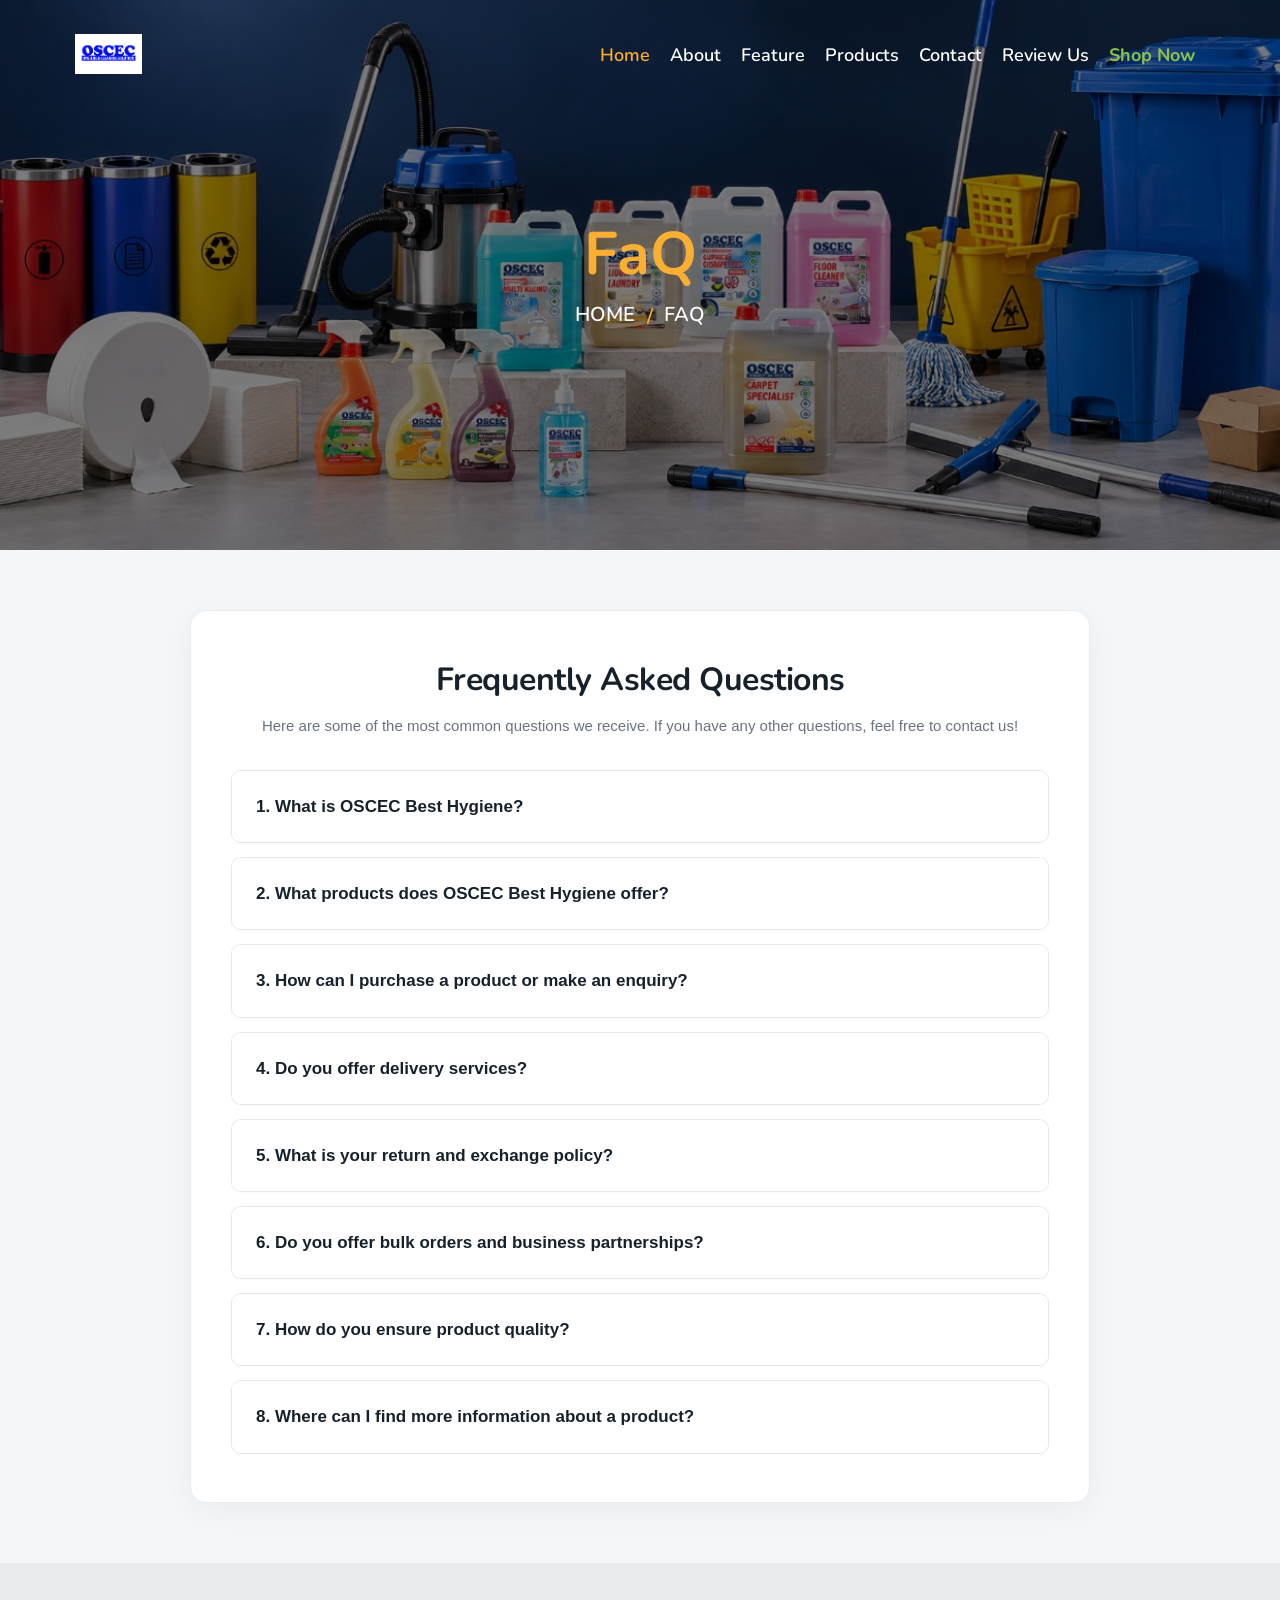
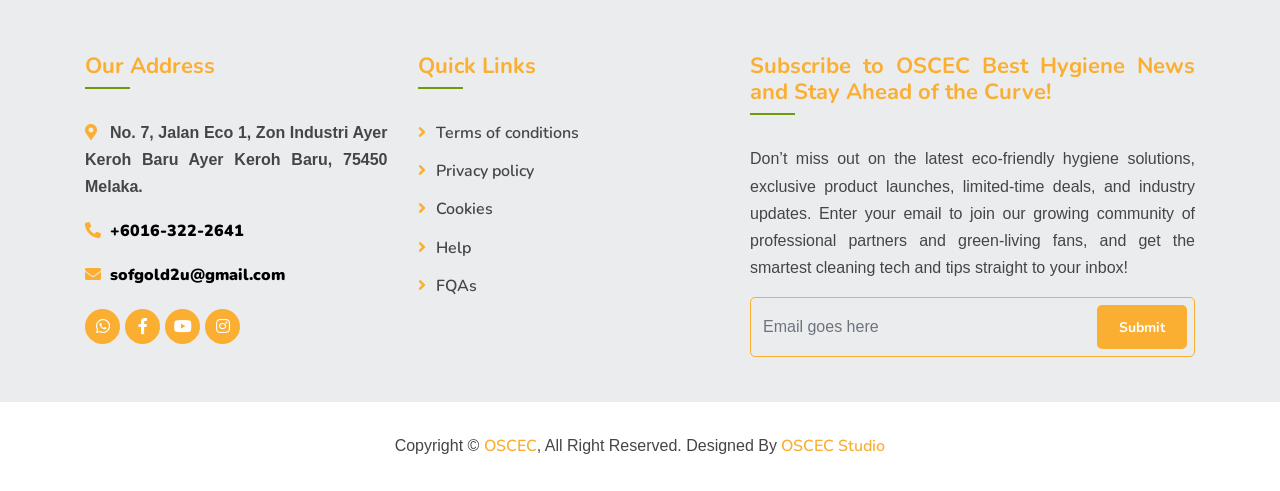
<file: faq.html>
<!DOCTYPE html>
<html lang="en">
    <head>
        <meta charset="utf-8">
        <title>OSCEC Official Website</title>
        <meta content="width=device-width, initial-scale=1.0" name="viewport">
        <meta content="Free Website Template" name="keywords">
        <meta content="Free Website Template" name="description">

        <!-- Favicon -->
        <link href="img/favicon.ico" rel="icon">

        <!-- Google Font -->
        <link href="https://fonts.googleapis.com/css?family=Open+Sans:300,400|Nunito:600,700" rel="stylesheet"> 
        
        <!-- CSS Libraries -->
        <link href="https://stackpath.bootstrapcdn.com/bootstrap/4.4.1/css/bootstrap.min.css" rel="stylesheet">
        <link href="https://cdnjs.cloudflare.com/ajax/libs/font-awesome/5.10.0/css/all.min.css" rel="stylesheet">
        <link href="lib/animate/animate.min.css" rel="stylesheet">
        <link href="lib/owlcarousel/assets/owl.carousel.min.css" rel="stylesheet">
        <link href="lib/flaticon/font/flaticon.css" rel="stylesheet">
        <link href="lib/tempusdominus/css/tempusdominus-bootstrap-4.min.css" rel="stylesheet" />

        <!-- Template Stylesheet -->
        <link href="css/style.css" rel="stylesheet">
	</head>

<body>

<!-- Nav Bar Start -->
        <div class="navbar navbar-expand-lg bg-light navbar-light">
            <div class="container-fluid">
			<img src="img/oscec logo.png" alt="OSCEC" style="max-height: 40px;" />
                <a href="index.html" class="navbar-brand">&nbsp;&nbsp;<span></span></a>
                <button type="button" class="navbar-toggler" data-toggle="collapse" data-target="#navbarCollapse">
                    <span class="navbar-toggler-icon"></span>
                </button>

            <div class="collapse navbar-collapse justify-content-between" id="navbarCollapse">
                <div class="navbar-nav ml-auto">
                    <a href="index.html" class="nav-item nav-link active">Home</a>
                    <a href="about.html" class="nav-item nav-link">About</a>
                    <a href="feature.html" class="nav-item nav-link">Feature</a>
					<a href="product.html" class="nav-item nav-link">Products</a>
                    <a href="#contact" class="nav-item nav-link">Contact</a>
					<a href="https://g.page/r/CQsWRHD2MSo5EBM/review" class="nav-item nav-link">Review Us</a>
					<a href="product.html" class="nav-item nav-link" style="color: #8BC34A; font-weight: bold; transition: color 0.3s;" onmouseover="this.style.color='#FFB834'" onmouseout="this.style.color='#8BC34A'">Shop Now</a>
                </div>
            </div>
          </div>
        </div>
<!-- Nav Bar End -->

<!-- Page Header Start -->
<div class="page-header mb-0">
    <div class="container">
        <div class="row">
            <div class="col-12">
                <h2>FaQ</h2>
            </div>
            <div class="col-12">
                <a href="index.html">Home</a>
                <a href="#">FAQ</a>
            </div>
        </div>
    </div>
</div>
<!-- Page Header End -->

<!-- FAQ Section Start -->
<div class="faq-section">
    <div class="faq-header">
        <h2>Frequently Asked Questions</h2>
        <p>Here are some of the most common questions we receive. If you have any other questions, feel free to contact us!</p>
    </div>


<!-- FAQ Items with Toggle Buttons -->
<div class="faq-content">
    <div class="faq-question" data-toggle="collapse" data-target="#faq1">1. What is OSCEC Best Hygiene?</div>
    <div id="faq1" class="collapse faq-answer">
        OSCEC Best Hygiene is a company dedicated to providing quality hygiene products to meet the needs of our customers. We strive to deliver reliable products and build lasting relationships with our customers and business partners.

        The name OSCEC represents our core values and the principles that guide our commitment to quality, service, and customer satisfaction. Each letter reflects an important part of our brand philosophy:
		<br>
        O – [Your answer]
        S – [Your answer]
        C – [Your answer]
        E – [Your answer]
        C – [Your answer]
    </div>
</div>

<div class="faq-content">
    <div class="faq-question" data-toggle="collapse" data-target="#faq2">2. What products does OSCEC Best Hygiene offer?</div>
    <div id="faq2" class="collapse faq-answer">
        OSCEC Best Hygiene offers a range of hygiene-related products designed to meet different customer needs. You can browse our website to explore our available products and learn more about their features and specifications.
    </div>
</div>

<div class="faq-content">
    <div class="faq-question" data-toggle="collapse" data-target="#faq3">3. How can I purchase a product or make an enquiry?</div>
    <div id="faq3" class="collapse faq-answer">
        You can browse our website and click "View Product" to be directed to the corresponding product listing on Lazada, where you can complete your purchase.

        If you have any questions about a product, require a quotation, or have specific purchasing requirements, you can submit an enquiry through the enquiry form available on the relevant product page. Our team will review your enquiry and assist you accordingly.
    </div>
</div>

<div class="faq-content">
    <div class="faq-question" data-toggle="collapse" data-target="#faq4">4. Do you offer delivery services?</div>
    <div id="faq4" class="collapse faq-answer">
        We currently serve customers within Malaysia. Delivery arrangements and availability may vary depending on your location. Please refer to the relevant product listing and delivery information when placing your order.
    </div>
</div>

<div class="faq-content">
    <div class="faq-question" data-toggle="collapse" data-target="#faq5">5. What is your return and exchange policy?</div>
    <div id="faq5" class="collapse faq-answer">
        Return and exchange requests are subject to review and the applicable terms and conditions. Products reported as damaged within seven days of receipt, including damage identified upon delivery, may be eligible for assessment.

        Damage caused by improper use, mishandling, or other circumstances determined to be outside OSCEC Best Hygiene's responsibility will not be eligible for return or exchange. Please contact us with your order details and supporting information so that we can review your case and advise you on the next steps.
    </div>
</div>

<div class="faq-content">
    <div class="faq-question" data-toggle="collapse" data-target="#faq6">6. Do you offer bulk orders and business partnerships?</div>
    <div id="faq6" class="collapse faq-answer">
        Yes! OSCEC Best Hygiene welcomes enquiries from business customers, wholesalers, and organisations with regular purchasing requirements. Whether you are looking for bulk orders, long-term supply arrangements, or potential business partnerships, we are happy to discuss your needs and explore suitable solutions.
    </div>
</div>

<div class="faq-content">
    <div class="faq-question" data-toggle="collapse" data-target="#faq7">7. How do you ensure product quality?</div>
    <div id="faq7" class="collapse faq-answer">
        At OSCEC Best Hygiene, we place a strong emphasis on product quality and customer satisfaction. We are committed to providing high-quality products that meet our quality expectations and customer requirements. For product-specific information, please refer to the relevant product page or submit an enquiry to our team.
    </div>
</div>

<div class="faq-content">
    <div class="faq-question" data-toggle="collapse" data-target="#faq8">8. Where can I find more information about a product?</div>
    <div id="faq8" class="collapse faq-answer">
        You can visit the relevant product page on our website to learn more about its features and specifications. If you need further information or have specific requirements, simply complete the enquiry form on the product page, and our team will assist you.
    </div>
</div>
</div>
<!-- FAQ Section End -->


        <!-- Footer Start -->
        <div class="footer" id="contact" style="scroll-margin-top: 100px;">
            <div class="container">
                <div class="row">
                    <div class="col-lg-7">
                        <div class="row">
                            <div class="col-md-6">
                                <div class="footer-contact">
                                    <h2>Our Address</h2>
                                    <p class="gold-hover-address" onclick="document.getElementById('map').scrollIntoView({ behavior: 'smooth', block: 'center' });" style="cursor: pointer;">
									<i class="fa fa-map-marker-alt"></i><b>No. 7, Jalan Eco 1, Zon Industri Ayer Keroh Baru Ayer Keroh Baru, 75450 Melaka.</b></p>
                                    <p><i class="fa fa-phone-alt"></i><a href="tel:+6016-322-2641" class="gold-hover-link"><b>+6016-322-2641</b></a></p>
                                    <p><i class="fa fa-envelope"></i><a href="mailto:sofgold2u@gmail.com" class="gold-hover-link"><span><b>sofgold2u@gmail.com</b></span></a></p>
                                    <div class="footer-social">
                                        <a href="https://wa.me/+601131831680"><i class="fab fa-whatsapp"></i></a>
                                        <a href="https://web.facebook.com/sofgold2u/?_rdc=1&_rdr#"><i class="fab fa-facebook-f"></i></a>
                                        <a href="https://youtube.com/@oscecglobal?si=vRiBOhf8gI4indQk"><i class="fab fa-youtube"></i></a>
                                        <a href="https://www.instagram.com/oscec_malaysia?igsh=MXIwMzczZWVxbTdyaA=="><i class="fab fa-instagram"></i></a>
                                    </div>
                                </div>
                            </div>
                            <div class="col-md-6">
                                <div class="footer-link">
                                    <h2>Quick Links</h2>
                                    <a href="terms.html">Terms of conditions</a>
                                    <a href="Policy.html">Privacy policy</a>
                                    <a href="">Cookies</a>
                                    <a href="enquiry.html">Help</a>
                                    <a href="faq.html">FQAs</a>
                                </div>
                            </div>
                        </div>
                    </div>
                    <div class="col-lg-5">
                        <div class="footer-newsletter">
                            <h2>Subscribe to OSCEC Best Hygiene News and Stay Ahead of the Curve!</h2>
                            <p>
                                Don’t miss out on the latest eco-friendly hygiene solutions, exclusive product launches, limited-time deals, and industry updates. Enter your email to join our growing community of professional partners and green-living fans, and get the smartest cleaning tech and tips straight to your inbox!
                            </p>
                            <div class="form">
                                <input class="form-control" placeholder="Email goes here">
                                <button class="btn custom-btn">Submit</button>
                            </div>
                        </div>
                    </div>
                </div>
            </div>
            <div class="copyright">
                <div class="container">
                    <p>Copyright &copy; <a href="#">OSCEC</a>, All Right Reserved.</p>
                    <p>Designed By <a href="">OSCEC Studio</a></p>
                </div>
            </div>
        </div>
        <!-- Footer End -->

<!-- JS Scripts -->
<script src="https://code.jquery.com/jquery-3.4.1.min.js"></script>
<script src="https://stackpath.bootstrapcdn.com/bootstrap/4.4.1/js/bootstrap.min.js"></script>

</body>
</html>
</file>
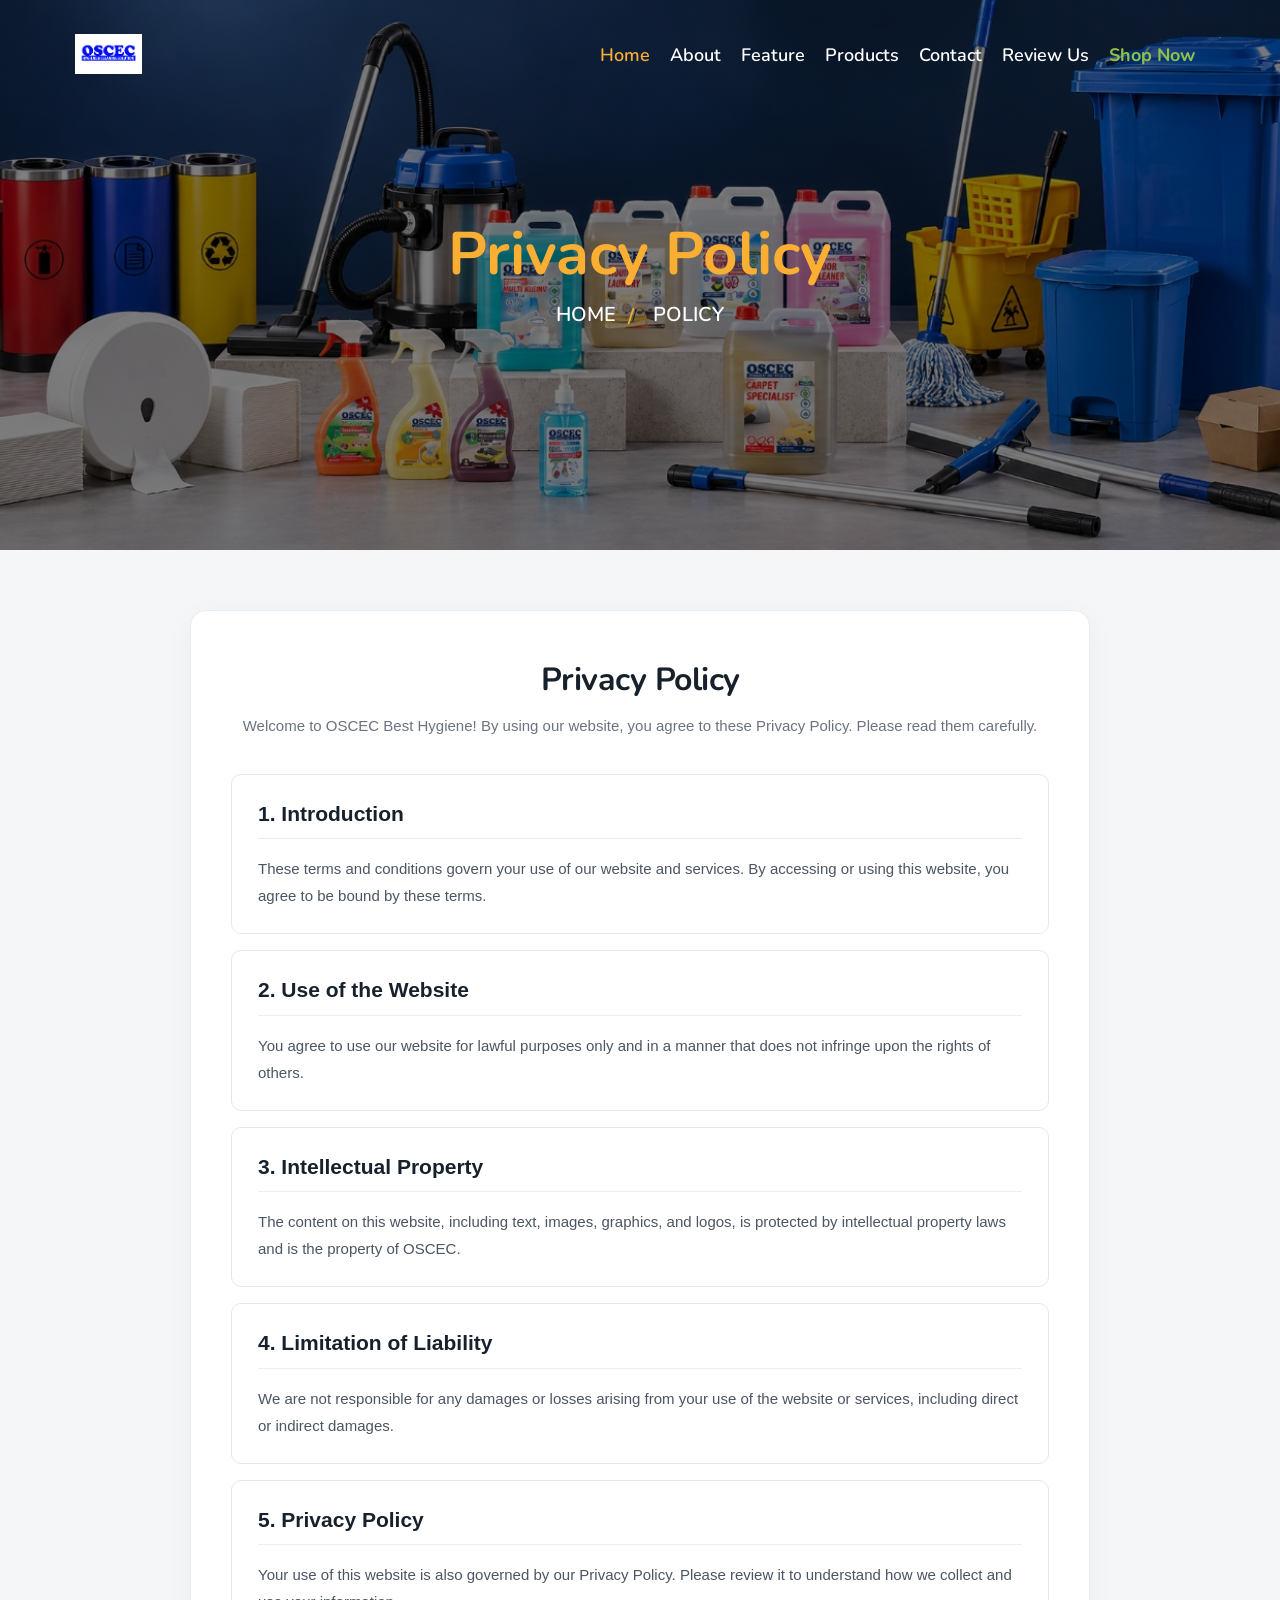
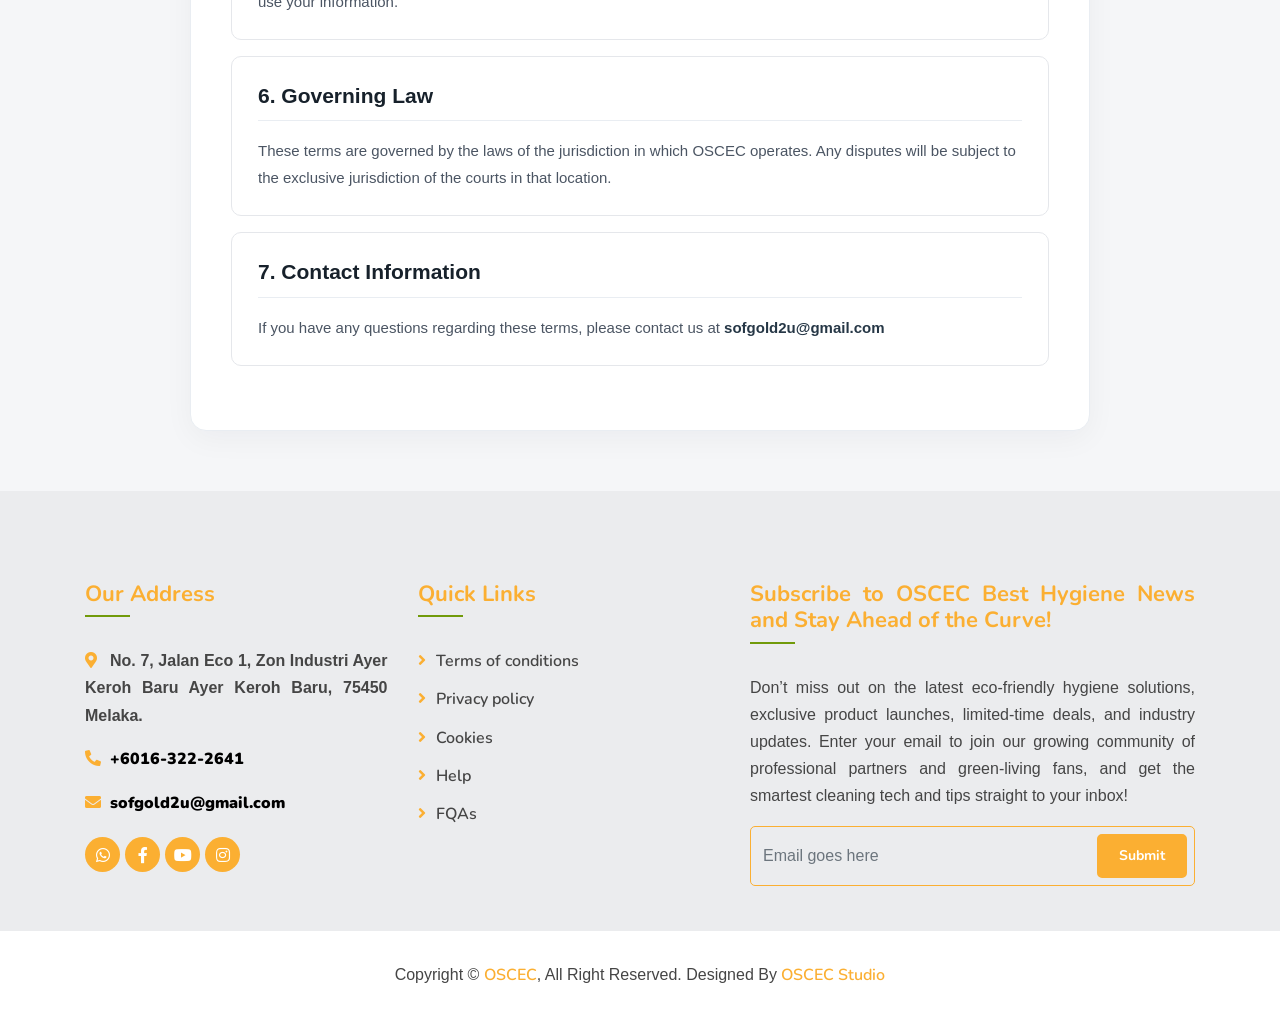
<file: Policy.html>
<!DOCTYPE html>
<html lang="en">
    <head>
        <meta charset="utf-8">
        <title>OSCEC Official Website</title>
        <meta content="width=device-width, initial-scale=1.0" name="viewport">
        <meta content="Free Website Template" name="keywords">
        <meta content="Free Website Template" name="description">

        <!-- Favicon -->
        <link href="img/favicon.ico" rel="icon">

        <!-- Google Font -->
        <link href="https://fonts.googleapis.com/css?family=Open+Sans:300,400|Nunito:600,700" rel="stylesheet"> 
        
        <!-- CSS Libraries -->
        <link href="https://stackpath.bootstrapcdn.com/bootstrap/4.4.1/css/bootstrap.min.css" rel="stylesheet">
        <link href="https://cdnjs.cloudflare.com/ajax/libs/font-awesome/5.10.0/css/all.min.css" rel="stylesheet">
        <link href="lib/animate/animate.min.css" rel="stylesheet">
        <link href="lib/owlcarousel/assets/owl.carousel.min.css" rel="stylesheet">
        <link href="lib/flaticon/font/flaticon.css" rel="stylesheet">
        <link href="lib/tempusdominus/css/tempusdominus-bootstrap-4.min.css" rel="stylesheet" />

        <!-- Template Stylesheet -->
        <link href="css/style.css" rel="stylesheet">
		
	</head>

<body>
<!-- Nav Bar Start -->
        <div class="navbar navbar-expand-lg bg-light navbar-light">
            <div class="container-fluid">
			<img src="img/oscec logo.png" alt="OSCEC" style="max-height: 40px;" />
                <a href="index.html" class="navbar-brand">&nbsp;&nbsp;<span></span></a>
                <button type="button" class="navbar-toggler" data-toggle="collapse" data-target="#navbarCollapse">
                    <span class="navbar-toggler-icon"></span>
                </button>

            <div class="collapse navbar-collapse justify-content-between" id="navbarCollapse">
                <div class="navbar-nav ml-auto">
                    <a href="index.html" class="nav-item nav-link active">Home</a>
                    <a href="about.html" class="nav-item nav-link">About</a>
                    <a href="feature.html" class="nav-item nav-link">Feature</a>
					<a href="product.html" class="nav-item nav-link">Products</a>
                    <a href="#contact" class="nav-item nav-link">Contact</a>
					<a href="https://g.page/r/CQsWRHD2MSo5EBM/review" class="nav-item nav-link">Review Us</a>
					<a href="product.html" class="nav-item nav-link" style="color: #8BC34A; font-weight: bold; transition: color 0.3s;" onmouseover="this.style.color='#FFB834'" onmouseout="this.style.color='#8BC34A'">Shop Now</a>
                </div>
            </div>
          </div>
        </div>
<!-- Nav Bar End -->

<!-- Page Header Start -->
<div class="page-header mb-0">
    <div class="container">
        <div class="row">
            <div class="col-12">
                <h2>Privacy Policy</h2>
            </div>
            <div class="col-12">
                <a href="index.html">Home</a> <span>/</span> <a href="#">Policy</a>
            </div>
        </div>
    </div>
</div>
<!-- Page Header End -->

<!-- Terms Section -->
<div class="terms-section">
    <div class="terms-header">
        <h2>Privacy Policy</h2>
        <p>Welcome to OSCEC Best Hygiene! By using our website, you agree to these Privacy Policy. Please read them carefully.</p>
    </div>

    <div class="content">
        <div class="section-title">1. Introduction</div>
        <p>These terms and conditions govern your use of our website and services. By accessing or using this website, you agree to be bound by these terms.</p>
    </div>

    <div class="content">
        <div class="section-title">2. Use of the Website</div>
        <p>You agree to use our website for lawful purposes only and in a manner that does not infringe upon the rights of others.</p>
    </div>

    <div class="content">
        <div class="section-title">3. Intellectual Property</div>
        <p>The content on this website, including text, images, graphics, and logos, is protected by intellectual property laws and is the property of OSCEC.</p>
    </div>

    <div class="content">
        <div class="section-title">4. Limitation of Liability</div>
        <p>We are not responsible for any damages or losses arising from your use of the website or services, including direct or indirect damages.</p>
    </div>

    <div class="content">
        <div class="section-title">5. Privacy Policy</div>
        <p>Your use of this website is also governed by our Privacy Policy. Please review it to understand how we collect and use your information.</p>
    </div>

    <div class="content">
        <div class="section-title">6. Governing Law</div>
        <p>These terms are governed by the laws of the jurisdiction in which OSCEC operates. Any disputes will be subject to the exclusive jurisdiction of the courts in that location.</p>
    </div>

    <div class="content">
        <div class="section-title">7. Contact Information</div>
        <p>If you have any questions regarding these terms, please contact us at <strong>sofgold2u@gmail.com</strong></p>
    </div>
</div>

        <!-- Footer Start -->
        <div class="footer" id="contact" style="scroll-margin-top: 100px;">
            <div class="container">
                <div class="row">
                    <div class="col-lg-7">
                        <div class="row">
                            <div class="col-md-6">
                                <div class="footer-contact">
                                    <h2>Our Address</h2>
                                    <p class="gold-hover-address" onclick="document.getElementById('map').scrollIntoView({ behavior: 'smooth', block: 'center' });" style="cursor: pointer;">
									<i class="fa fa-map-marker-alt"></i><b>No. 7, Jalan Eco 1, Zon Industri Ayer Keroh Baru Ayer Keroh Baru, 75450 Melaka.</b></p>
                                    <p><i class="fa fa-phone-alt"></i><a href="tel:+6016-322-2641" class="gold-hover-link"><b>+6016-322-2641</b></a></p>
                                    <p><i class="fa fa-envelope"></i><a href="mailto:sofgold2u@gmail.com" class="gold-hover-link"><span><b>sofgold2u@gmail.com</b></span></a></p>
                                    <div class="footer-social">
                                        <a href="https://wa.me/+601131831680"><i class="fab fa-whatsapp"></i></a>
                                        <a href="https://web.facebook.com/sofgold2u/?_rdc=1&_rdr#"><i class="fab fa-facebook-f"></i></a>
                                        <a href="https://youtube.com/@oscecglobal?si=vRiBOhf8gI4indQk"><i class="fab fa-youtube"></i></a>
                                        <a href="https://www.instagram.com/oscec_malaysia?igsh=MXIwMzczZWVxbTdyaA=="><i class="fab fa-instagram"></i></a>
                                    </div>
                                </div>
                            </div>
                            <div class="col-md-6">
                                <div class="footer-link">
                                    <h2>Quick Links</h2>
                                    <a href="terms.html">Terms of conditions</a>
                                    <a href="Policy.html">Privacy policy</a>
                                    <a href="">Cookies</a>
                                    <a href="enquiry.html">Help</a>
                                    <a href="faq.html">FQAs</a>
                                </div>
                            </div>
                        </div>
                    </div>
                    <div class="col-lg-5">
                        <div class="footer-newsletter">
                            <h2>Subscribe to OSCEC Best Hygiene News and Stay Ahead of the Curve!</h2>
                            <p>
                                Don’t miss out on the latest eco-friendly hygiene solutions, exclusive product launches, limited-time deals, and industry updates. Enter your email to join our growing community of professional partners and green-living fans, and get the smartest cleaning tech and tips straight to your inbox!
                            </p>
                            <div class="form">
                                <input class="form-control" placeholder="Email goes here">
                                <button class="btn custom-btn">Submit</button>
                            </div>
                        </div>
                    </div>
                </div>
            </div>
            <div class="copyright">
                <div class="container">
                    <p>Copyright &copy; <a href="#">OSCEC</a>, All Right Reserved.</p>
                    <p>Designed By <a href="">OSCEC Studio</a></p>
                </div>
            </div>
        </div>
        <!-- Footer End -->

<!-- JS Scripts -->
<script src="https://code.jquery.com/jquery-3.4.1.min.js"></script>
<script src="https://stackpath.bootstrapcdn.com/bootstrap/4.4.1/js/bootstrap.min.js"></script>

</body>
</html>
</file>
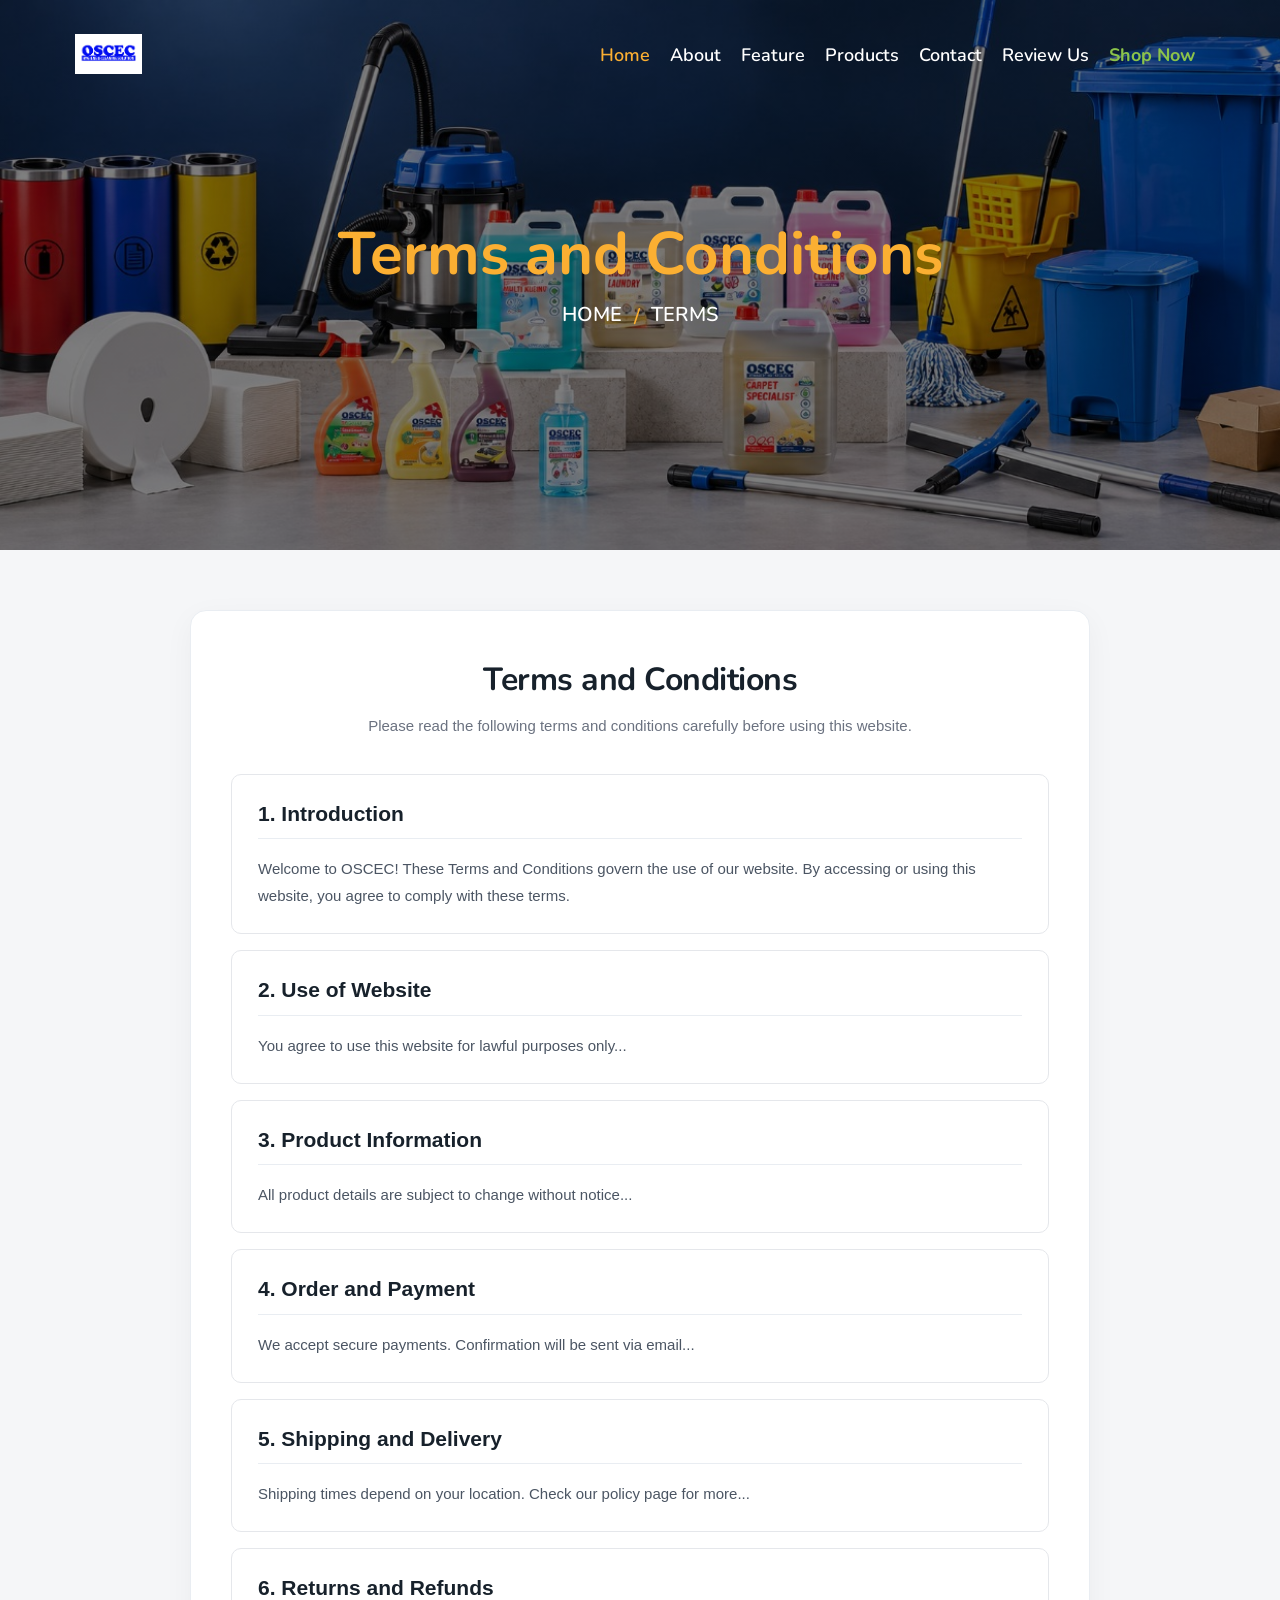
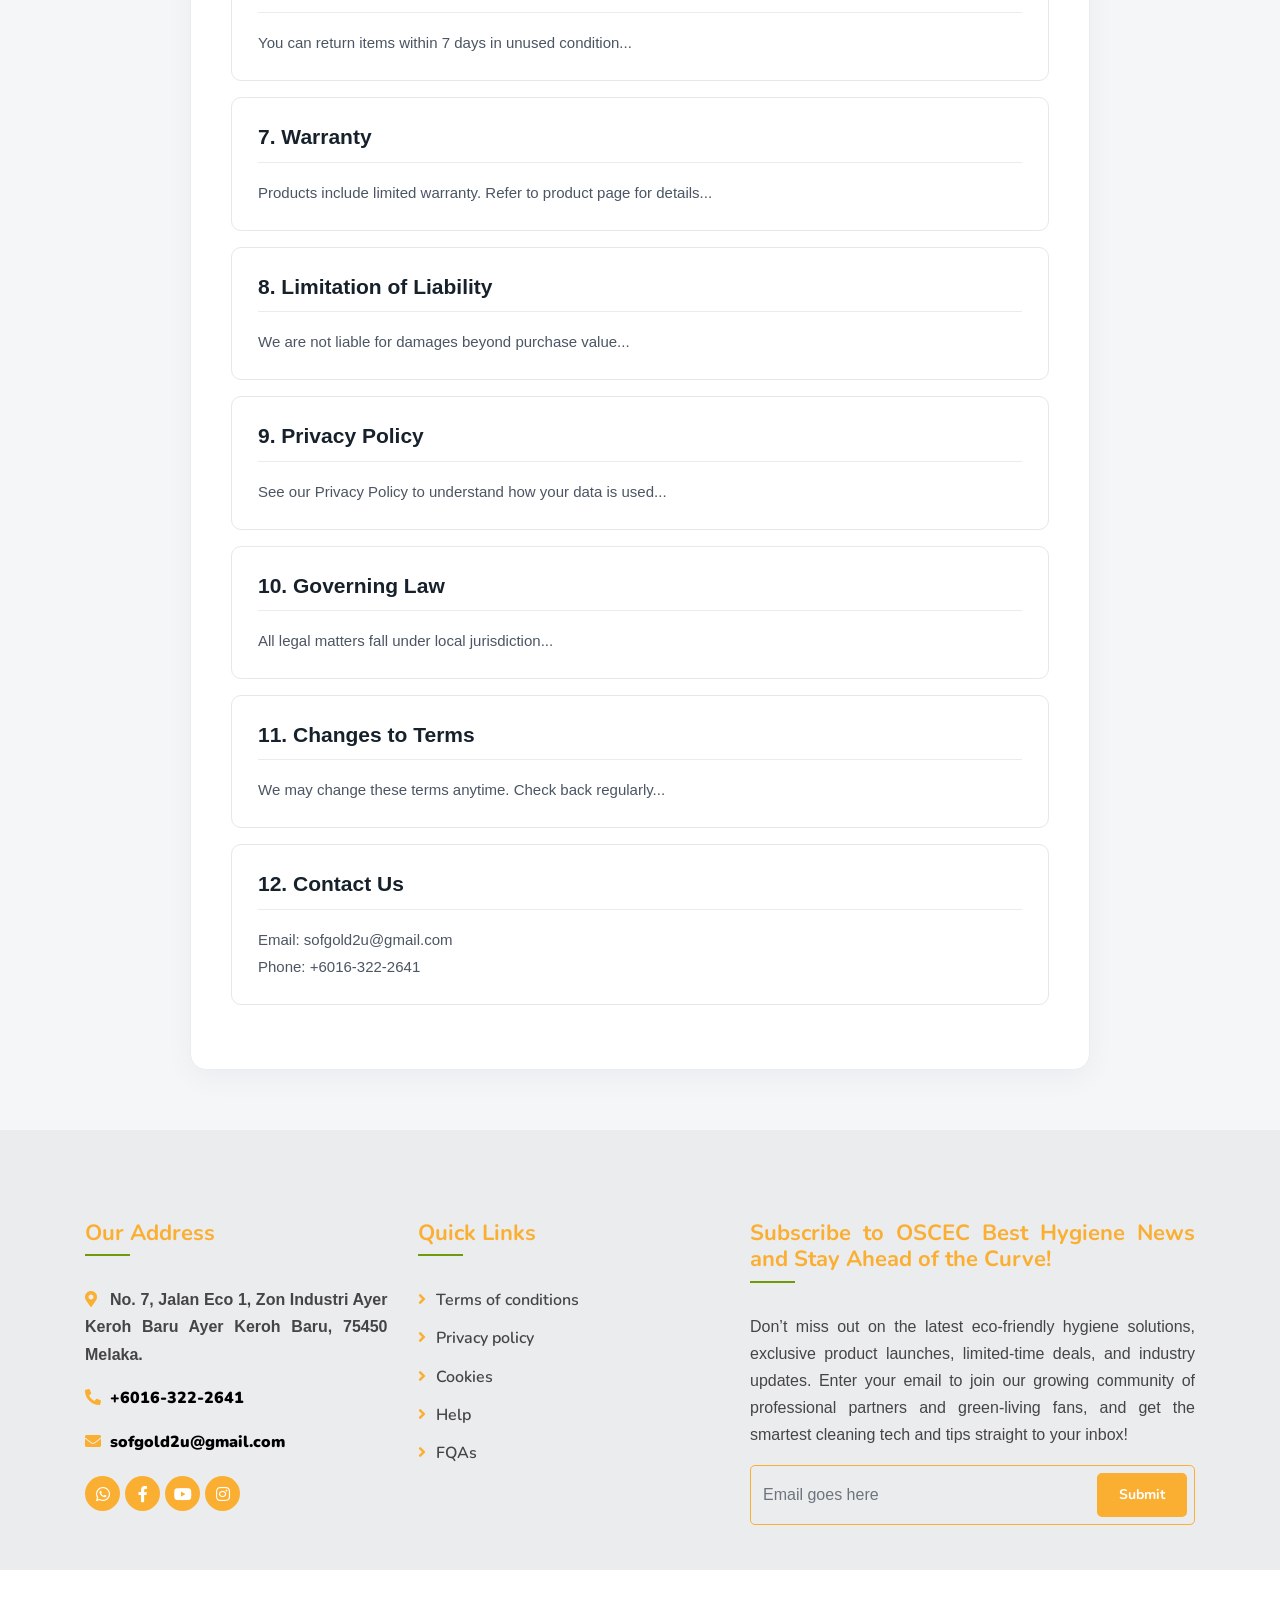
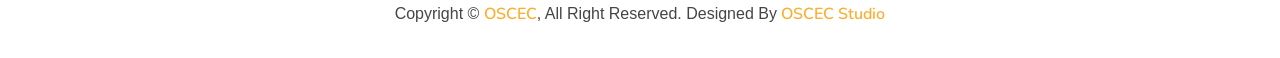
<file: Terms.html>
<!DOCTYPE html>
<html lang="en">
    <head>
        <meta charset="utf-8">
        <title>OSCEC Official Website</title>
        <meta content="width=device-width, initial-scale=1.0" name="viewport">
        <meta content="Free Website Template" name="keywords">
        <meta content="Free Website Template" name="description">

        <!-- Favicon -->
        <link href="img/favicon.ico" rel="icon">

        <!-- Google Font -->
        <link href="https://fonts.googleapis.com/css?family=Open+Sans:300,400|Nunito:600,700" rel="stylesheet"> 
        
        <!-- CSS Libraries -->
        <link href="https://stackpath.bootstrapcdn.com/bootstrap/4.4.1/css/bootstrap.min.css" rel="stylesheet">
        <link href="https://cdnjs.cloudflare.com/ajax/libs/font-awesome/5.10.0/css/all.min.css" rel="stylesheet">
        <link href="lib/animate/animate.min.css" rel="stylesheet">
        <link href="lib/owlcarousel/assets/owl.carousel.min.css" rel="stylesheet">
        <link href="lib/flaticon/font/flaticon.css" rel="stylesheet">
        <link href="lib/tempusdominus/css/tempusdominus-bootstrap-4.min.css" rel="stylesheet" />

        <!-- Template Stylesheet -->
        <link href="css/style.css" rel="stylesheet">
	</head>

<body>
<!-- Nav Bar Start -->
        <div class="navbar navbar-expand-lg bg-light navbar-light">
            <div class="container-fluid">
			<img src="img/oscec logo.png" alt="OSCEC" style="max-height: 40px;" />
                <a href="index.html" class="navbar-brand">&nbsp;&nbsp;<span></span></a>
                <button type="button" class="navbar-toggler" data-toggle="collapse" data-target="#navbarCollapse">
                    <span class="navbar-toggler-icon"></span>
                </button>

            <div class="collapse navbar-collapse justify-content-between" id="navbarCollapse">
                <div class="navbar-nav ml-auto">
                    <a href="index.html" class="nav-item nav-link active">Home</a>
                    <a href="about.html" class="nav-item nav-link">About</a>
                    <a href="feature.html" class="nav-item nav-link">Feature</a>
					<a href="product.html" class="nav-item nav-link">Products</a>
                    <a href="#contact" class="nav-item nav-link">Contact</a>
					<a href="https://g.page/r/CQsWRHD2MSo5EBM/review" class="nav-item nav-link">Review Us</a>
					<a href="product.html" class="nav-item nav-link" style="color: #8BC34A; font-weight: bold; transition: color 0.3s;" onmouseover="this.style.color='#FFB834'" onmouseout="this.style.color='#8BC34A'">Shop Now</a>
                </div>
            </div>
          </div>
        </div>
<!-- Nav Bar End -->

<!-- Page Header Start -->
<div class="page-header mb-0">
    <div class="container">
        <div class="row">
            <div class="col-12">
                <h2>Terms and Conditions</h2>
            </div>
            <div class="col-12">
                <a href="index.html">Home</a>
                <a href="#">Terms</a>
            </div>
        </div>
    </div>
</div>
<!-- Page Header End -->

<!-- Terms Section Start -->
<div class="terms-section">
    <div class="terms-header">
        <h2>Terms and Conditions</h2>
        <p>Please read the following terms and conditions carefully before using this website.</p>
    </div>

    <div class="content"><div class="section-title">1. Introduction</div><p>Welcome to OSCEC! These Terms and Conditions govern the use of our website. By accessing or using this website, you agree to comply with these terms.</p></div>
    <div class="content"><div class="section-title">2. Use of Website</div><p>You agree to use this website for lawful purposes only...</p></div>
    <div class="content"><div class="section-title">3. Product Information</div><p>All product details are subject to change without notice...</p></div>
    <div class="content"><div class="section-title">4. Order and Payment</div><p>We accept secure payments. Confirmation will be sent via email...</p></div>
    <div class="content"><div class="section-title">5. Shipping and Delivery</div><p>Shipping times depend on your location. Check our policy page for more...</p></div>
    <div class="content"><div class="section-title">6. Returns and Refunds</div><p>You can return items within 7 days in unused condition...</p></div>
    <div class="content"><div class="section-title">7. Warranty</div><p>Products include limited warranty. Refer to product page for details...</p></div>
    <div class="content"><div class="section-title">8. Limitation of Liability</div><p>We are not liable for damages beyond purchase value...</p></div>
    <div class="content"><div class="section-title">9. Privacy Policy</div><p>See our Privacy Policy to understand how your data is used...</p></div>
    <div class="content"><div class="section-title">10. Governing Law</div><p>All legal matters fall under local jurisdiction...</p></div>
    <div class="content"><div class="section-title">11. Changes to Terms</div><p>We may change these terms anytime. Check back regularly...</p></div>
    <div class="content"><div class="section-title">12. Contact Us</div><p>Email: sofgold2u@gmail.com<br>Phone: +6016-322-2641</p></div>
</div>
<!-- Terms Section End -->

        <!-- Footer Start -->
        <div class="footer" id="contact" style="scroll-margin-top: 100px;">
            <div class="container">
                <div class="row">
                    <div class="col-lg-7">
                        <div class="row">
                            <div class="col-md-6">
                                <div class="footer-contact">
                                    <h2>Our Address</h2>
                                    <p class="gold-hover-address" onclick="document.getElementById('map').scrollIntoView({ behavior: 'smooth', block: 'center' });" style="cursor: pointer;">
									<i class="fa fa-map-marker-alt"></i><b>No. 7, Jalan Eco 1, Zon Industri Ayer Keroh Baru Ayer Keroh Baru, 75450 Melaka.</b></p>
                                    <p><i class="fa fa-phone-alt"></i><a href="tel:+6016-322-2641" class="gold-hover-link"><b>+6016-322-2641</b></a></p>
                                    <p><i class="fa fa-envelope"></i><a href="mailto:sofgold2u@gmail.com" class="gold-hover-link"><span><b>sofgold2u@gmail.com</b></span></a></p>
                                    <div class="footer-social">
                                        <a href="https://wa.me/+601131831680"><i class="fab fa-whatsapp"></i></a>
                                        <a href="https://web.facebook.com/sofgold2u/?_rdc=1&_rdr#"><i class="fab fa-facebook-f"></i></a>
                                        <a href="https://youtube.com/@oscecglobal?si=vRiBOhf8gI4indQk"><i class="fab fa-youtube"></i></a>
                                        <a href="https://www.instagram.com/oscec_malaysia?igsh=MXIwMzczZWVxbTdyaA=="><i class="fab fa-instagram"></i></a>
                                    </div>
                                </div>
                            </div>
                            <div class="col-md-6">
                                <div class="footer-link">
                                    <h2>Quick Links</h2>
                                    <a href="terms.html">Terms of conditions</a>
                                    <a href="Policy.html">Privacy policy</a>
                                    <a href="">Cookies</a>
                                    <a href="enquiry.html">Help</a>
                                    <a href="faq.html">FQAs</a>
                                </div>
                            </div>
                        </div>
                    </div>
                    <div class="col-lg-5">
                        <div class="footer-newsletter">
                            <h2>Subscribe to OSCEC Best Hygiene News and Stay Ahead of the Curve!</h2>
                            <p>
                                Don’t miss out on the latest eco-friendly hygiene solutions, exclusive product launches, limited-time deals, and industry updates. Enter your email to join our growing community of professional partners and green-living fans, and get the smartest cleaning tech and tips straight to your inbox!
                            </p>
                            <div class="form">
                                <input class="form-control" placeholder="Email goes here">
                                <button class="btn custom-btn">Submit</button>
                            </div>
                        </div>
                    </div>
                </div>
            </div>
            <div class="copyright">
                <div class="container">
                    <p>Copyright &copy; <a href="#">OSCEC</a>, All Right Reserved.</p>
                    <p>Designed By <a href="">OSCEC Studio</a></p>
                </div>
            </div>
        </div>
        <!-- Footer End -->

<!-- JS Scripts -->
<script src="https://code.jquery.com/jquery-3.4.1.min.js"></script>
<script src="https://stackpath.bootstrapcdn.com/bootstrap/4.4.1/js/bootstrap.min.js"></script>

</body>
</html>
</file>
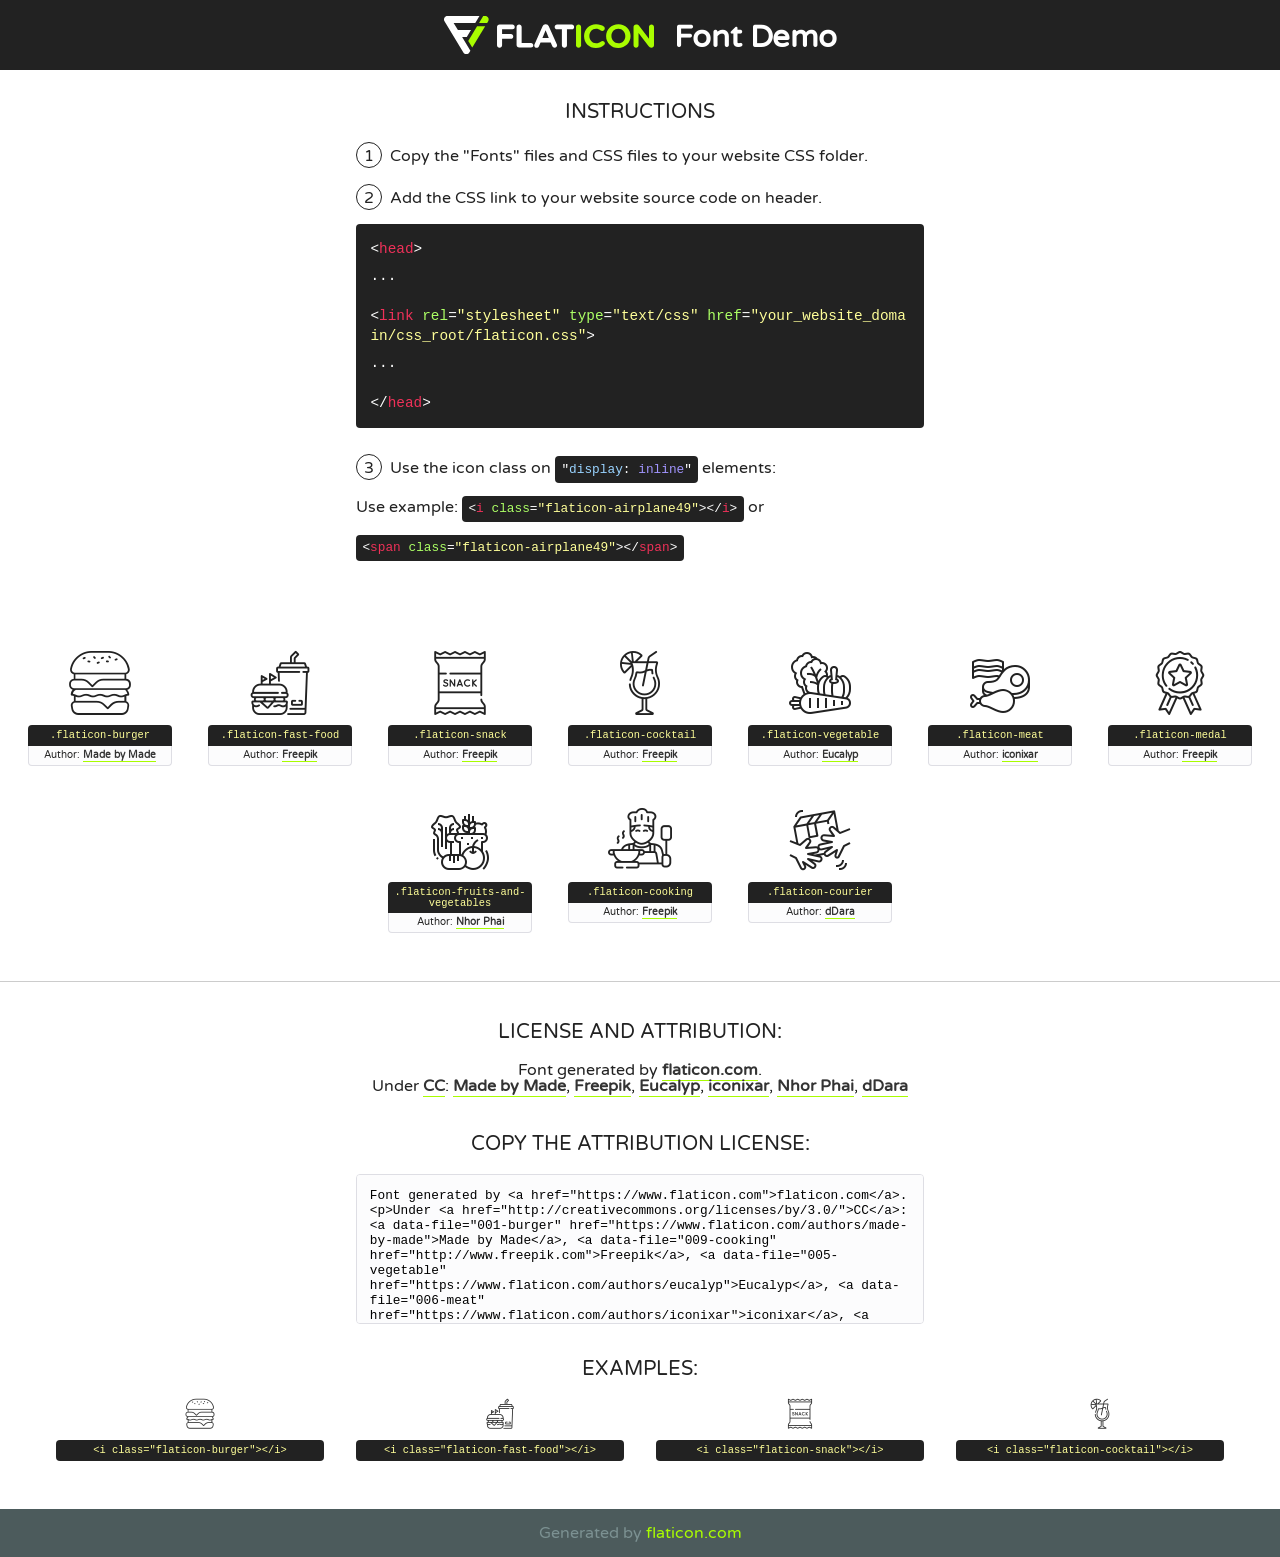
<file: lib/flaticon/font/flaticon.html>
<!DOCTYPE html>
<!--
  Flaticon icon font: Flaticon
  Creation date: 19/09/2020 16:59
-->
<html>
<!DOCTYPE html>
<html>

<head>
    <title>Flaticon WebFont</title>
    <link href="http://fonts.googleapis.com/css?family=Varela+Round" rel="stylesheet" type="text/css" />
    <link rel="stylesheet" type="text/css" href="flaticon.css">
    <meta charset="UTF-8">
    <style>
    html, body, div, span, applet, object, iframe,
    h1, h2, h3, h4, h5, h6, p, blockquote, pre,
    a, abbr, acronym, address, big, cite, code,
    del, dfn, em, img, ins, kbd, q, s, samp,
    small, strike, strong, sub, sup, tt, var,
    b, u, i, center,
    dl, dt, dd, ol, ul, li,
    fieldset, form, label, legend,
    table, caption, tbody, tfoot, thead, tr, th, td,
    article, aside, canvas, details, embed, 
    figure, figcaption, footer, header, hgroup, 
    menu, nav, output, ruby, section, summary,
    time, mark, audio, video {
        margin: 0;
        padding: 0;
        border: 0;
        font-size: 100%;
        font: inherit;
        vertical-align: baseline;
    }
    /* HTML5 display-role reset for older browsers */
    article, aside, details, figcaption, figure, 
    footer, header, hgroup, menu, nav, section {
        display: block;
    }
    body {
        line-height: 1;
    }
    ol, ul {
        list-style: none;
    }
    blockquote, q {
        quotes: none;
    }
    blockquote:before, blockquote:after,
    q:before, q:after {
        content: '';
        content: none;
    }
    table {
        border-collapse: collapse;
        border-spacing: 0;
    }
    body {
        font-family: 'Varela Round', Helvetica, Arial, sans-serif;
        font-size: 16px;
        color: #222;
    }
    a {
        color: #333;
        border-bottom: 1px solid #a9fd00;
        font-weight: bold;
        text-decoration: none;
    }
    * {
        -moz-box-sizing: border-box;
        -webkit-box-sizing: border-box;
        box-sizing: border-box;
        margin: 0;
        padding: 0;
    }
    [class^="flaticon-"]:before, [class*=" flaticon-"]:before, [class^="flaticon-"]:after, [class*=" flaticon-"]:after {
        font-family: Flaticon;
        font-size: 30px;
        font-style: normal;
        margin-left: 20px;
        color: #333;
    }
    .wrapper {
        max-width: 600px;
        margin: auto;
        padding: 0 1em;
    }
    .title {
        font-size: 1.25em;
        text-align: center;
        margin-bottom: 1em;
        text-transform: uppercase;
    }
    header {
        text-align: center;
        background-color: #222;
        color: #fff;
        padding: 1em;
    }
    header .logo {
        width: 210px;
        height: 38px;
        display: inline-block;
        vertical-align: middle;
        margin-right: 1em;
        border: none;
    }
    header strong {
        font-size: 1.95em;
        font-weight: bold;
        vertical-align: middle;
        margin-top: 5px;
        display: inline-block;
    }
    .demo {
        margin: 2em auto;
        line-height: 1.25em;
    }
    .demo ul li {
        margin-bottom: 1em;
    }
    .demo ul li .num {
        color: #222;
        border-radius: 20px;
        display: inline-block;
        width: 26px;
        padding: 3px;
        height: 26px;
        text-align: center;
        margin-right: 0.5em;
        border: 1px solid #222;
    }
    .demo ul li code {
        background-color: #222;
        border-radius: 4px;
        padding: 0.25em 0.5em;
        display: inline-block;
        color: #fff;
        font-family: Consolas,Monaco,Lucida Console,Liberation Mono,DejaVu Sans Mono,Bitstream Vera Sans Mono,Courier New, monospace;
        font-weight: lighter;
        margin-top: 1em;
        font-size: 0.8em;
        word-break: break-all;
    }
    .demo ul li code.big {
        padding: 1em;
        font-size: 0.9em;
    }
    .demo ul li code .red {
        color: #EF3159;
    }
    .demo ul li code .green {
        color: #ACFF65;
    }
    .demo ul li code .yellow {
        color: #FFFF99;
    }
    .demo ul li code .blue {
        color: #99D3FF;
    }
    .demo ul li code .purple {
        color: #A295FF;
    }
    .demo ul li code .dots {
        margin-top: 0.5em;
        display: block;
    }
    #glyphs {
        border-bottom: 1px solid #ccc;
        padding: 2em 0;
        text-align: center;
    }
    .glyph {
        display: inline-block;
        width: 9em;
        margin: 1em;
        text-align: center;
        vertical-align: top;
        background: #FFF;
    }
    .glyph .glyph-icon {
        padding: 10px;
        display: block;
        font-family:"Flaticon";
        font-size: 64px;
        line-height: 1;
    }
    .glyph .glyph-icon:before {
        font-size: 64px;
        color: #222;
        margin-left: 0;
    }
    .class-name {
        font-size: 0.65em;
        background-color: #222;
        color: #fff;
        border-radius: 4px 4px 0 0;
        padding: 0.5em;
        color: #FFFF99;
        font-family: Consolas,Monaco,Lucida Console,Liberation Mono,DejaVu Sans Mono,Bitstream Vera Sans Mono,Courier New, monospace;
    }
    .author-name {
        font-size: 0.6em;
        background-color: #fcfcfd;
        border: 1px solid #DEDEE4;
        border-top: 0;
        border-radius: 0 0 4px 4px;
        padding: 0.5em;
    }
    .class-name:last-child {
        font-size: 10px;
        color:#888;
    }
    .class-name:last-child a {
        font-size: 10px;
        color:#555;
    }
    .class-name:last-child a:hover {
        color:#a9fd00;
    }
    .glyph > input {
        display: block;
        width: 100px;
        margin: 5px auto;
        text-align: center;
        font-size: 12px;
        cursor: text;
    }
    .glyph > input.icon-input {
        font-family:"Flaticon";
        font-size: 16px;
        margin-bottom: 10px;
    }
    .attribution .title {
        margin-top: 2em;
    }
    .attribution textarea {
        background-color: #fcfcfd;
        padding: 1em;
        border: none;
        box-shadow: none;
        border: 1px solid #DEDEE4;
        border-radius: 4px;
        resize: none;
        width: 100%;
        height: 150px;
        font-size: 0.8em;
        font-family: Consolas,Monaco,Lucida Console,Liberation Mono,DejaVu Sans Mono,Bitstream Vera Sans Mono,Courier New, monospace;
        -webkit-appearance: none;
    }
    .iconsuse {
        margin: 2em auto;
        text-align: center;
        max-width: 1200px;
    }
    .iconsuse:after {
        content: '';
        display: table;
        clear: both;
    }
    .iconsuse .image {
        float: left;
        width: 25%;
        padding: 0 1em;
    }
    .iconsuse .image p {
        margin-bottom: 1em;
    }
    .iconsuse .image span {
        display: block;
        font-size: 0.65em;
        background-color: #222;
        color: #fff;
        border-radius: 4px;
        padding: 0.5em;
        color: #FFFF99;
        margin-top: 1em;
        font-family: Consolas,Monaco,Lucida Console,Liberation Mono,DejaVu Sans Mono,Bitstream Vera Sans Mono,Courier New, monospace;
    }
    #footer {
        text-align: center;
        background-color: #4C5B5C;
        color: #7c9192;
        padding: 1em;
    }
    #footer a {
        border: none;
        color: #a9fd00;
        font-weight: normal;
    }
    @media (max-width: 960px) {
        .iconsuse .image {
            width: 50%;
        }
    }
    @media (max-width: 560px) {
        .iconsuse .image {
            width: 100%;
        }
    }
    </style>
</head>

<body class="characters-off">

    <header>
        <a href="https://www.flaticon.com" target="_blank" class="logo">
            <svg version="1.1" xmlns="http://www.w3.org/2000/svg" xmlns:xlink="http://www.w3.org/1999/xlink" xmlns:a="http://ns.adobe.com/AdobeSVGViewerExtensions/3.0/" viewBox="0 0 560.875 102.036" enable-background="new 0 0 560.875 102.036" xml:space="preserve">
                <defs>
                </defs>
                <g>
                    <g class="letters">
                        <path fill="#ffffff" d="M141.596,29.675c0-3.777,2.985-6.767,6.764-6.767h34.438c3.426,0,6.15,2.728,6.15,6.15
                        c0,3.43-2.724,6.149-6.15,6.149h-27.674v13.091h23.719c3.429,0,6.151,2.724,6.151,6.15c0,3.43-2.723,6.149-6.151,6.149h-23.719
                        v17.574c0,3.773-2.986,6.761-6.764,6.761c-3.779,0-6.764-2.989-6.764-6.761V29.675z"></path>
                        <path fill="#ffffff" d="M193.844,29.149c0-3.781,2.985-6.767,6.764-6.767c3.776,0,6.763,2.985,6.763,6.767v42.957h25.039
                        c3.426,0,6.149,2.726,6.149,6.153c0,3.425-2.723,6.15-6.149,6.15h-31.802c-3.779,0-6.764-2.986-6.764-6.768V29.149z"></path>
                        <path fill="#ffffff" d="M241.891,75.71l21.438-48.407c1.492-3.341,4.215-5.357,7.906-5.357h0.792
                        c3.686,0,6.323,2.017,7.815,5.357l21.439,48.407c0.436,0.967,0.701,1.845,0.701,2.723c0,3.602-2.809,6.501-6.414,6.501
                        c-3.161,0-5.269-1.845-6.499-4.655l-4.132-9.661h-27.059l-4.301,10.102c-1.144,2.631-3.426,4.214-6.237,4.214
                        c-3.517,0-6.24-2.81-6.24-6.325C241.1,77.64,241.451,76.677,241.891,75.71z M279.932,58.666l-8.521-20.297l-8.526,20.297H279.932
                        z"></path>
                        <path fill="#ffffff" d="M314.864,35.387H301.86c-3.429,0-6.239-2.813-6.239-6.238c0-3.429,2.811-6.24,6.239-6.24h39.533
                        c3.426,0,6.237,2.811,6.237,6.24c0,3.425-2.811,6.238-6.237,6.238h-13.001v42.785c0,3.773-2.99,6.761-6.764,6.761
                        c-3.779,0-6.764-2.989-6.764-6.761V35.387z"></path>
                        <path fill="#A9FD00" d="M352.615,29.149c0-3.781,2.985-6.767,6.767-6.767c3.774,0,6.761,2.985,6.761,6.767v49.024
                        c0,3.773-2.987,6.761-6.761,6.761c-3.781,0-6.767-2.989-6.767-6.761V29.149z"></path>
                        <path fill="#A9FD00" d="M374.132,53.836v-0.179c0-17.481,13.178-31.801,32.065-31.801c9.22,0,15.459,2.458,20.557,6.238
                        c1.402,1.054,2.637,2.985,2.637,5.357c0,3.692-2.985,6.59-6.681,6.59c-1.845,0-3.071-0.702-4.044-1.319
                        c-3.776-2.813-7.729-4.393-12.562-4.393c-10.364,0-17.831,8.611-17.831,19.154v0.173c0,10.542,7.291,19.329,17.831,19.329
                        c5.715,0,9.492-1.756,13.359-4.834c1.049-0.874,2.458-1.491,4.039-1.491c3.429,0,6.325,2.813,6.325,6.236
                        c0,2.106-1.056,3.78-2.282,4.834c-5.539,4.834-12.036,7.733-21.878,7.733C387.572,85.464,374.132,71.493,374.132,53.836z"></path>
                        <path fill="#A9FD00" d="M433.009,53.836v-0.179c0-17.481,13.79-31.801,32.766-31.801c18.981,0,32.592,14.143,32.592,31.628v0.173
                        c0,17.483-13.785,31.807-32.769,31.807C446.625,85.464,433.009,71.32,433.009,53.836z M484.224,53.836v-0.179
                        c0-10.539-7.725-19.326-18.626-19.326c-10.893,0-18.449,8.611-18.449,19.154v0.173c0,10.542,7.73,19.329,18.626,19.329
                        C476.676,72.986,484.224,64.378,484.224,53.836z"></path>
                        <path fill="#A9FD00" d="M506.233,29.321c0-3.774,2.99-6.763,6.767-6.763h1.401c3.252,0,5.183,1.583,7.029,3.953l26.093,34.265
                        V29.059c0-3.692,2.99-6.677,6.681-6.677c3.683,0,6.671,2.985,6.671,6.677v48.934c0,3.78-2.987,6.765-6.764,6.765h-0.436
                        c-3.257,0-5.188-1.581-7.034-3.953l-27.056-35.492v32.944c0,3.687-2.985,6.676-6.678,6.676c-3.683,0-6.673-2.989-6.673-6.676
                        V29.321z"></path>
                    </g>
                    <g class="insignia">
                        <path fill="#ffffff" d="M48.372,56.137h12.517l11.156-18.537H37.186L25.688,18.539h57.825L94.668,0H9.271
                        C5.925,0,2.842,1.801,1.198,4.716c-1.644,2.907-1.593,6.482,0.134,9.343l50.38,83.501c1.678,2.781,4.689,4.476,7.938,4.476
                        c3.246,0,6.257-1.695,7.935-4.476l2.898-4.804L48.372,56.137z"></path>
                        <g class="i">
                            <path fill="#A9FD00" d="M93.575,18.539h0.031v0.004l21.652,0.004l2.705-4.488c1.727-2.861,1.778-6.436,0.133-9.343
                            C116.454,1.801,113.371,0,110.026,0h-5.294L93.575,18.539z"></path>
                            <polygon fill="#A9FD00" points="88.291,27.356 64.725,66.486 75.519,84.404 109.942,27.356"></polygon>
                        </g>
                    </g>
                </g>
            </svg>
        </a>
        <strong>Font Demo</strong>
    </header>


    <section class="demo wrapper">

        <p class="title">Instructions</p>

        <ul>
            <li>
                <span class="num">1</span>Copy the "Fonts" files and CSS files to your website CSS folder.
            </li>
            <li>
                <span class="num">2</span>Add the CSS link to your website source code on header.
                <code class="big">
                    &lt;<span class="red">head</span>&gt;
                    <br/><span class="dots">...</span>
                    <br/>&lt;<span class="red">link</span> <span class="green">rel</span>=<span class="yellow">"stylesheet"</span> <span class="green">type</span>=<span class="yellow">"text/css"</span> <span class="green">href</span>=<span class="yellow">"your_website_domain/css_root/flaticon.css"</span>&gt;
                    <br/><span class="dots">...</span>
                    <br/>&lt;/<span class="red">head</span>&gt;
                </code>
            </li>

            <li>
                <p>
                    <span class="num">3</span>Use the icon class on <code>"<span class="blue">display</span>:<span class="purple"> inline</span>"</code> elements:
                    <br />
                    Use example: <code>&lt;<span class="red">i</span> <span class="green">class</span>=<span class="yellow">&quot;flaticon-airplane49&quot;</span>&gt;&lt;/<span class="red">i</span>&gt;</code> or <code>&lt;<span class="red">span</span> <span class="green">class</span>=<span class="yellow">&quot;flaticon-airplane49&quot;</span>&gt;&lt;/<span class="red">span</span>&gt;</code>
            </li>
        </ul>

    </section>




   <section id="glyphs">          
    
      
        <div class="glyph"><div class="glyph-icon flaticon-burger"></div>
            <div class="class-name">.flaticon-burger</div>
            <div class="author-name">Author: <a data-file="001-burger" href="https://www.flaticon.com/authors/made-by-made">Made by Made</a> </div> 
        </div>        
        
        <div class="glyph"><div class="glyph-icon flaticon-fast-food"></div>
            <div class="class-name">.flaticon-fast-food</div>
            <div class="author-name">Author: <a data-file="002-fast-food" href="http://www.freepik.com">Freepik</a> </div> 
        </div>        
        
        <div class="glyph"><div class="glyph-icon flaticon-snack"></div>
            <div class="class-name">.flaticon-snack</div>
            <div class="author-name">Author: <a data-file="003-snack" href="http://www.freepik.com">Freepik</a> </div> 
        </div>        
        
        <div class="glyph"><div class="glyph-icon flaticon-cocktail"></div>
            <div class="class-name">.flaticon-cocktail</div>
            <div class="author-name">Author: <a data-file="004-cocktail" href="http://www.freepik.com">Freepik</a> </div> 
        </div>        
        
        <div class="glyph"><div class="glyph-icon flaticon-vegetable"></div>
            <div class="class-name">.flaticon-vegetable</div>
            <div class="author-name">Author: <a data-file="005-vegetable" href="https://www.flaticon.com/authors/eucalyp">Eucalyp</a> </div> 
        </div>        
        
        <div class="glyph"><div class="glyph-icon flaticon-meat"></div>
            <div class="class-name">.flaticon-meat</div>
            <div class="author-name">Author: <a data-file="006-meat" href="https://www.flaticon.com/authors/iconixar">iconixar</a> </div> 
        </div>        
        
        <div class="glyph"><div class="glyph-icon flaticon-medal"></div>
            <div class="class-name">.flaticon-medal</div>
            <div class="author-name">Author: <a data-file="007-medal" href="http://www.freepik.com">Freepik</a> </div> 
        </div>        
        
        <div class="glyph"><div class="glyph-icon flaticon-fruits-and-vegetables"></div>
            <div class="class-name">.flaticon-fruits-and-vegetables</div>
            <div class="author-name">Author: <a data-file="008-fruits-and-vegetables" href="https://www.flaticon.com/authors/nhor-phai">Nhor Phai</a> </div> 
        </div>        
        
        <div class="glyph"><div class="glyph-icon flaticon-cooking"></div>
            <div class="class-name">.flaticon-cooking</div>
            <div class="author-name">Author: <a data-file="009-cooking" href="http://www.freepik.com">Freepik</a> </div> 
        </div>        
        
        <div class="glyph"><div class="glyph-icon flaticon-courier"></div>
            <div class="class-name">.flaticon-courier</div>
            <div class="author-name">Author: <a data-file="010-courier" href="https://www.flaticon.com/authors/ddara">dDara</a> </div> 
        </div>        
        

    </section>



    <section class="attribution wrapper"   style="text-align:center;">

      <div class="title">License and attribution:</div><div class="attrDiv">Font generated by <a href="https://www.flaticon.com">flaticon.com</a>. <div><p>Under <a href="http://creativecommons.org/licenses/by/3.0/">CC</a>: <a data-file="001-burger" href="https://www.flaticon.com/authors/made-by-made">Made by Made</a>, <a data-file="009-cooking" href="http://www.freepik.com">Freepik</a>, <a data-file="005-vegetable" href="https://www.flaticon.com/authors/eucalyp">Eucalyp</a>, <a data-file="006-meat" href="https://www.flaticon.com/authors/iconixar">iconixar</a>, <a data-file="008-fruits-and-vegetables" href="https://www.flaticon.com/authors/nhor-phai">Nhor Phai</a>, <a data-file="010-courier" href="https://www.flaticon.com/authors/ddara">dDara</a></p>  </div>
      </div>
      <div class="title">Copy the Attribution License:</div>

    <textarea onclick="this.focus();this.select();">Font generated by &lt;a href=&quot;https://www.flaticon.com&quot;&gt;flaticon.com&lt;/a&gt;. <p>Under <a href="http://creativecommons.org/licenses/by/3.0/">CC</a>: <a data-file="001-burger" href="https://www.flaticon.com/authors/made-by-made">Made by Made</a>, <a data-file="009-cooking" href="http://www.freepik.com">Freepik</a>, <a data-file="005-vegetable" href="https://www.flaticon.com/authors/eucalyp">Eucalyp</a>, <a data-file="006-meat" href="https://www.flaticon.com/authors/iconixar">iconixar</a>, <a data-file="008-fruits-and-vegetables" href="https://www.flaticon.com/authors/nhor-phai">Nhor Phai</a>, <a data-file="010-courier" href="https://www.flaticon.com/authors/ddara">dDara</a></p>  
     </textarea>

    </section>

    <section class="iconsuse">

          <div class="title">Examples:</div>            
             
            <div class="image">
                <p>
                    <i class="glyph-icon flaticon-burger"></i> 
                    <span>&lt;i class=&quot;flaticon-burger&quot;&gt;&lt;/i&gt;</span>
                </p>
            </div>
            
            <div class="image">
                <p>
                    <i class="glyph-icon flaticon-fast-food"></i> 
                    <span>&lt;i class=&quot;flaticon-fast-food&quot;&gt;&lt;/i&gt;</span>
                </p>
            </div>
            
            <div class="image">
                <p>
                    <i class="glyph-icon flaticon-snack"></i> 
                    <span>&lt;i class=&quot;flaticon-snack&quot;&gt;&lt;/i&gt;</span>
                </p>
            </div>
            
            <div class="image">
                <p>
                    <i class="glyph-icon flaticon-cocktail"></i> 
                    <span>&lt;i class=&quot;flaticon-cocktail&quot;&gt;&lt;/i&gt;</span>
                </p>
            </div>
                       
        </div>
                            
    </section>

<div id="footer">
    <div>Generated by <a href="https://www.flaticon.com">flaticon.com</a>
    </div>
</div>



</body>
</html>
</file>
<file: lib/flaticon/font/flaticon.css>
/*
  	Flaticon icon font: Flaticon
  	Creation date: 19/09/2020 16:59
  	*/

@font-face {
  font-family: "Flaticon";
  src: url("./Flaticon.eot");
  src: url("./Flaticon.eot?#iefix") format("embedded-opentype"),
       url("./Flaticon.woff2") format("woff2"),
       url("./Flaticon.woff") format("woff"),
       url("./Flaticon.ttf") format("truetype"),
       url("./Flaticon.svg#Flaticon") format("svg");
  font-weight: normal;
  font-style: normal;
}

@media screen and (-webkit-min-device-pixel-ratio:0) {
  @font-face {
    font-family: "Flaticon";
    src: url("./Flaticon.svg#Flaticon") format("svg");
  }
}

[class^="flaticon-"]:before, [class*=" flaticon-"]:before,
[class^="flaticon-"]:after, [class*=" flaticon-"]:after {   
  font-family: Flaticon;
        font-size: 20px;
font-style: normal;
margin-left: 20px;
}

.flaticon-burger:before { content: "\f100"; }
.flaticon-fast-food:before { content: "\f101"; }
.flaticon-snack:before { content: "\f102"; }
.flaticon-cocktail:before { content: "\f103"; }
.flaticon-vegetable:before { content: "\f104"; }
.flaticon-meat:before { content: "\f105"; }
.flaticon-medal:before { content: "\f106"; }
.flaticon-fruits-and-vegetables:before { content: "\f107"; }
.flaticon-cooking:before { content: "\f108"; }
.flaticon-courier:before { content: "\f109"; }
</file>
<file: css/style.css>
/*******************************/
/********* General CSS *********/
/*******************************/
body {
    color: #757575;
    background: #ffffff;
    font-family: 'open sans', sans-serif;
}

h1,
h2, 
h3, 
h4,
h5, 
h6 {
    color: #454545;
    font-family: 'Nunito', sans-serif;
}

a {
    font-family: 'Nunito', sans-serif;
    font-weight: 600;
    color: #fbaf32;
    transition: .3s;
}

a:hover,
a:active,
a:focus {
    color: #719a0a;
    outline: none;
    text-decoration: none;
}

.btn.custom-btn {
    padding: 12px 25px;
    font-family: 'Nunito', sans-serif;
    font-size: 16px;
    font-weight: 600;
    color: #ffffff;
    background: #fbaf32;
    border: 2px solid #fbaf32;
    border-radius: 5px;
    transition: .5s;
}

.btn.custom-btn:hover {
    color: #fbaf32;
    background: transparent;
}

.btn.custom-btn:focus,
.form-control:focus,
.custom-select:focus {
    box-shadow: none;
}

.container-fluid {
    max-width: 1366px;
}

.back-to-top {
    position: fixed;
    display: none;
    background: #fbaf32;
    width: 44px;
    height: 44px;
    text-align: center;
    line-height: 1;
    font-size: 22px;
    right: 15px;
    bottom: 15px;
    border-radius: 5px;
    transition: background 0.5s;
    z-index: 9;
}

.back-to-top i {
    color: #ffffff;
    padding-top: 10px;
}

.back-to-top:hover {
    background: #719a0a;
}

[class^="flaticon-"]:before, [class*=" flaticon-"]:before,
[class^="flaticon-"]:after, [class*=" flaticon-"]:after {   
    font-size: inherit;
    margin-left: 0;
}

/**********************************/
/*********** Nav Bar CSS **********/
/**********************************/
.navbar {
    position: relative;
    transition: .5s;
    z-index: 999;
}

.navbar.nav-sticky {
    position: fixed;
    top: 0;
    width: 100%;
    box-shadow: 0 2px 5px rgba(0, 0, 0, .3);
}

.navbar .navbar-brand {
    margin: 0;
    color: #fbaf32;
    font-size: 45px;
    line-height: 0px;
    font-weight: 700;
    font-family: 'Nunito', sans-serif;
    transition: .5s;
    
}

.navbar .navbar-brand span {
    color: #719a0a;
}

.navbar .navbar-brand:hover {
    color: #fbaf32;
}

.navbar .navbar-brand:hover span {
    color: #fbaf32;
}

.navbar .navbar-brand img {
    max-width: 100%;
    max-height: 40px;
}

.navbar .dropdown-menu {
    margin-top: 0;
    border: 0;
    border-radius: 0;
    background: #f8f9fa;
}

@media (min-width: 992px) {
    .navbar {
        position: absolute;
        width: 100%;
        padding: 30px 60px;
        background: transparent !important;
        z-index: 9;
    }
    
    .navbar.nav-sticky {
        padding: 15px 60px;
        background: #ffffff !important;
    }
    
    .navbar .navbar-brand {
        color: #fbaf32;
    }
    
    .navbar.nav-sticky .navbar-brand {
        color: #fbaf32;
    }

    .navbar-light .navbar-nav .nav-link,
    .navbar-light .navbar-nav .nav-link:focus {
        padding: 10px 10px 8px 10px;
        font-family: 'Nunito', sans-serif;
        color: #ffffff;
        font-size: 18px;
        font-weight: 600;
    }
    
    .navbar-light.nav-sticky .navbar-nav .nav-link,
    .navbar-light.nav-sticky .navbar-nav .nav-link:focus {
        color: #666666;
    }

    .navbar-light .navbar-nav .nav-link:hover,
    .navbar-light .navbar-nav .nav-link.active {
        color: #fbaf32;
    }
    
    .navbar-light.nav-sticky .navbar-nav .nav-link:hover,
    .navbar-light.nav-sticky .navbar-nav .nav-link.active {
        color: #fbaf32;
    }
}

@media (max-width: 991.98px) {   
    .navbar {
        padding: 15px;
        background: #ffffff !important;
    }
    
    .navbar .navbar-brand {
        color: #fbaf32;
    }
    
    .navbar .navbar-nav {
        margin-top: 15px;
    }
    
    .navbar a.nav-link {
        padding: 5px;
    }
    
    .navbar .dropdown-menu {
        box-shadow: none;
    }
}

/*******************************/
/********** Hero CSS ***********/
/*******************************/
.carousel {
    position: relative;
    width: 100%;
    height: 100vh;
    min-height: 400px;
    background: #ffffff;
}

.carousel .container-fluid {
    padding: 0;
}

.carousel .carousel-item {
    position: relative;
    width: 100%;
    height: 100vh;
    display: flex;
    align-items: center;
    justify-content: center;
    flex-direction: column;
}

.carousel .carousel-img {
    position: relative;
    width: 100%;
    height: 100%;
    text-align: right;
    overflow: hidden;
}

.carousel .carousel-img::after {
    position: absolute;
    content: "";
    top: 0;
    right: 0;
    bottom: 0;
    left: 0;
    background: rgba(0, 0, 0, 0.6);
    z-index: 1;
}

.carousel .carousel-img img {
    width: 100%;
    height: 100%;
    object-fit: cover;
}

.carousel .carousel-text {
    position: absolute;
    max-width: 700px;
    height: calc(100vh - 35px);
    display: flex;
    align-items: center;
    justify-content: center;
    flex-direction: column;
    z-index: 2;
}

.carousel .carousel-text h1 {
    text-align: center;
    color: #ffffff;
    font-size: 60px;
    font-weight: 700;
    margin-bottom: 30px;
}

.carousel .carousel-text h1 span {
    color: #fbaf32;
}

.carousel .carousel-text p {
    color: #ffffff;
    text-align: center;
    font-size: 20px;
    margin-bottom: 35px;
}

.carousel .carousel-btn .btn:last-child {
    margin-left: 10px;
    background: #719a0a;
    border-color: #719a0a;
}

.carousel .carousel-btn .btn:last-child:hover {
    color: #719a0a;
    background: transparent;
}

.carousel .animated {
    -webkit-animation-duration: 1s;
    animation-duration: 1s;
}

@media (max-width: 991.98px) {
    .carousel,
    .carousel .carousel-item,
    .carousel .carousel-text {
        height: calc(100vh - 105px);
    }
    
    .carousel .carousel-text h1 {
        font-size: 35px;
    }
    
    .carousel .carousel-text p {
        font-size: 16px;
    }
    
    .carousel .carousel-text .btn {
        padding: 12px 30px;
        font-size: 15px;
        letter-spacing: 0;
    }
}

@media (max-width: 767.98px) {
    .carousel,
    .carousel .carousel-item,
    .carousel .carousel-text {
        height: calc(100vh - 70px);
    }
    
    .carousel .carousel-text h1 {
        font-size: 30px;
    }
    
    .carousel .carousel-text .btn {
        padding: 10px 25px;
        font-size: 15px;
        letter-spacing: 0;
    }
}

@media (max-width: 575.98px) {
    .carousel .carousel-text h1 {
        font-size: 25px;
    }
    
    .carousel .carousel-text .btn {
        padding: 8px 20px;
        font-size: 14px;
        letter-spacing: 0;
    }
}


/*******************************/
/******* Page Header CSS *******/
/*******************************/
.page-header {
    position: relative;
    margin-bottom: 45px;
    padding: 150px 0 90px 0;
    text-align: center;
    background: linear-gradient(rgba(0, 0, 0, .5), rgba(0, 0, 0, .5)), url(../img/banner2.jpeg);
    background-position: center;
    background-repeat: no-repeat;
    background-size: cover;
    min-height: 450px;
}

.page-header h2 {
    position: relative;
    color: #fbaf32;
    font-size: 60px;
    font-weight: 700;
}

.page-header a {
    position: relative;
    padding: 0 12px;
    font-size: 20px;
    text-transform: uppercase;
    color: #ffffff;
}

.page-header a:hover {
    color: #ffffff;
}

.page-header a::after {
    position: absolute;
    content: "/";
    width: 8px;
    height: 8px;
    top: -1px;
    right: -7px;
    text-align: center;
    color: #fbaf32;
}

.page-header a:last-child::after {
    display: none;
}

@media (max-width: 767.98px) {
    .page-header h2 {
        font-size: 35px;
    }
    
    .page-header a {
        font-size: 18px;
    }
}


/*******************************/
/******* Section Header ********/
/*******************************/
.section-header {
    position: relative;
    margin-bottom: 45px;
}

.section-header p {
    color: #719a0a;
    margin-bottom: 5px;
    position: relative;
    font-size: 20px;
}

.section-header h2 {
    margin: 0;
    position: relative;
    font-size: 45px;
    font-weight: 700;
}

@media (max-width: 991.98px) {
    .section-header h2 {
        font-size: 40px;
        font-weight: 600;
    }
}

@media (max-width: 767.98px) {
    .section-header h2 {
        font-size: 35px;
        font-weight: 600;
    }
}

@media (max-width: 575.98px) {
    .section-header h2 {
        font-size: 30px;
        font-weight: 600;
    }
}


/*******************************/
/********* Booking CSS *********/
/*******************************/
.booking {
    position: relative;
    width: 100%;
    margin-bottom: 45px;
    background: rgba(0, 0, 0, .04);
}

.booking .booking-content {
    padding: 45px 0 15px 0;
}

.booking .booking-content .section-header {
    margin-bottom: 30px;
}

.booking .booking-form {
    padding: 60px 30px;
    background: #fbaf32;
}

.booking .booking-form .control-group {
    margin-bottom: 15px;
}

.booking .booking-form .input-group-text {
    position: absolute;
    padding: 0;
    border: none;
    background: none;
    top: 15px;
    right: 15px;
    color: #ffffff;
    font-size: 14px;
}

.booking .booking-form .form-control {
    height: 45px;
    font-size: 14px;
    color: #ffffff;
    padding: 0 15px;
    border-radius: 5px !important;
    border: 1px solid #ffffff;
    background: transparent;
}

.booking .booking-form select.form-control {
    padding: 0 10px;
}

.booking .booking-form .form-control::placeholder {
    color: #ffffff;
    opacity: 1;
}

.booking .booking-form .form-control:-ms-input-placeholder,
.booking .booking-form .form-control::-ms-input-placeholder {
    color: #ffffff;
}

.booking .booking-form .input-group [data-toggle="datetimepicker"] {
    cursor: default;
}

.booking .booking-form .btn.custom-btn {
    width: 100%;
    color: #fbaf32;
    background: #ffffff;
    border: 1px solid #ffffff;
}

.booking .booking-form .btn.custom-btn:hover {
    color: #ffffff;
    background: transparent;
}


/*******************************/
/********** Menu CSS ***********/
/*******************************/
.food {
    position: relative;
    width: 100%;
    padding: 90px 0 60px 0;
    margin: 45px 0;
    background: rgba(0, 0, 0, .04);
}

.food .food-item {
    position: relative;
    width: 100%;
    margin-bottom: 30px;
    padding: 50px 30px 30px;
    text-align: center;
    background: #ffffff;
    border-radius: 15px;
    box-shadow: 0 0 30px rgba(0, 0, 0, .08);
    transition: .3s;
}

.food .food-item:hover {
    box-shadow:
        0 0 8px #8FDBFF,
        0 0 20px rgba(91, 192, 255, 0.7),
        0 0 40px rgba(91, 192, 255, 0.45),
        0 0 70px rgba(91, 192, 255, 0.25);
}

.food .food-item i {
    position: relative;
    display: inline-block;
    color: #fbaf32;
    font-size: 60px;
    line-height: 60px;
    margin-bottom: 20px;
    transition: .3s;
}

.food .food-item:hover i {
    color: #719a0a;
}

.food .food-item i::after {
    position: absolute;
    content: "";
    width: calc(100% + 20px);
    height: calc(100% + 20px);
    top: -20px;
    left: -15px;
    border: 3px dotted #fbaf32;
    border-right: transparent;
    border-bottom: transparent;
    border-radius: 100px;
    transition: .3s;
}

.food .food-item:hover i::after {
    border: 3px dotted #719a0a;
    border-right: transparent;
    border-bottom: transparent;
}

.food .food-item h2 {
    font-size: 30px;
    font-weight: 700;
}

.food .food-item a {
    position: relative;
    font-size: 16px;
}

.food .food-item a::after {
    position: absolute;
    content: "";
    width: 50px;
    height: 1px;
    bottom: 0;
    left: calc(50% - 25px);
    background: #fbaf32;
    transition: .3s;
}

.food .food-item a:hover::after {
    width: 100%;
    left: 0;
    background: #719a0a;
}

.food .food-item img {
    width: 60px;
    height: 60px;
    object-fit: contain;
    display: inline-block;
}

.pgrid-wrapper {
    width: 100%;
    padding: 30px 0;
}

.pgrid-container {
    display: grid !important;
    grid-template-columns: repeat(5, minmax(0, 1fr)) !important;
    gap: 16px !important;
}

.pgrid-card-link {
    text-decoration: none !important;
    color: inherit !important;
    display: block !important;
    height: 100% !important;
}

.pgrid-card {
    position: relative !important;
    background: #ffffff !important;
    border: 1px solid #e2e8f0 !important;
    border-radius: 12px !important;
    padding: 12px !important;
    display: flex !important;
    flex-direction: column !important;
    height: 100% !important;
    min-height: 380px !important;
    box-sizing: border-box !important;
    transition: border-color 0.25s ease, box-shadow 0.25s ease !important;
    overflow: hidden !important;
}

.pgrid-img-box {
    position: relative !important;
    width: 100% !important;
    height: 180px !important;
    min-height: 180px !important;
    max-height: 180px !important;
    overflow: hidden !important;
    border-radius: 8px !important;
    background-color: #f7fafc !important;
    margin-bottom: 12px !important;
}

.pgrid-img-box img {
    width: 100% !important;
    height: 100% !important;
    object-fit: contain !important;
    transition: transform 0.35s ease !important;
}

.pgrid-body {
    position: relative !important;
    display: flex !important;
    flex-direction: column !important;
    flex-grow: 1 !important;
    width: 100% !important;
}

.pgrid-header {
    display: flex !important;
    justify-content: space-between !important;
    align-items: center !important;
    margin-bottom: 8px !important;
}

.pgrid-title {
    font-size: 0.95rem !important;
    font-weight: 700 !important;
    color: #2d3748 !important;
    white-space: nowrap !important;
    overflow: hidden !important;
    text-overflow: ellipsis !important;
    max-width: 65% !important;
}

.pgrid-price {
    color: #fbaf32 !important;
    font-size: 1.1rem !important;
    font-weight: 700 !important;
}

.pgrid-desc {
    font-size: 0.8rem !important;
    color: #718096 !important;
    line-height: 1.4 !important;
    margin: 0 0 40px 0 !important;
    display: -webkit-box !important;
    -webkit-line-clamp: 2 !important;
    -webkit-box-orient: vertical !important;
    overflow: hidden !important;
}

.pgrid-body {
    display: flex;
    flex-direction: column;
    align-items: stretch;
}

.pgrid-header {
    display: flex;
    justify-content: space-between;
    align-items: center;
    width: 100%;
    margin-bottom: 8px;
}

.pgrid-desc {
    text-align: left;
    margin-bottom: 12px;
}

button.pgrid-btn-add {
    display: inline-block;
    align-self: flex-end;
    width: auto;
    margin-top: auto; 
 
    padding: 5px 12px;
    font-size: 13px;
    font-weight: 600;
    border-radius: 6px;
    
    background-color: #28a745;
    color: #ffffff;
    border: 0;
    outline: none;
    cursor: pointer;
    transition: all 0.2s ease-in-out;
}

button.pgrid-btn-add:hover {
    background-color: #32cd32;
    color: #ffffff;
    box-shadow: 0 3px 8px rgba(50, 205, 50, 0.35);
}

button.pgrid-btn-add:focus,
button.pgrid-btn-add:active {
    outline: none;
    box-shadow: none;
    border: 0;
}

.pgrid-card-link:hover .pgrid-card {
    border-color: #87CEEB !important;
    box-shadow: 0 6px 16px rgba(37, 211, 102, 0.2) !important;
}

.pgrid-card-link:hover .pgrid-img-box img {
    transform: scale(1.08) !important;
}

.pgrid-card-link:hover .pgrid-btn-add {
    background-color: #1ebd56 !important;
}

@media (max-width: 1400px) {
    .pgrid-container {
        grid-template-columns: repeat(4, minmax(0, 1fr)) !important;
    }
}

@media (max-width: 1024px) {
    .pgrid-container {
        grid-template-columns: repeat(3, minmax(0, 1fr)) !important;
    }
}

@media (max-width: 768px) {
    .pgrid-container {
        grid-template-columns: repeat(2, minmax(0, 1fr)) !important;
    }
}

@media (max-width: 480px) {
    .pgrid-container {
        grid-template-columns: repeat(1, minmax(0, 1fr)) !important;
    }
}

/*********************************/
/******** Product Modal CSS *******/
/*********************************/

.custom-modal-overlay {
    position: fixed;
    top: 0;
    left: 0;
    width: 100vw;
    height: 100vh;
    background: rgba(0, 0, 0, 0.5);
    display: flex;
    justify-content: center;
    align-items: center;
    z-index: 9999;

    opacity: 0;
    visibility: hidden;
    transition: opacity 0.3s ease, visibility 0.3s ease;
}


.custom-modal-box {
    position: relative; /* 新增：让关闭按钮定位在详情框内 */

    width: 70%;
    max-width: 900px;
    max-height: 75vh;

    background: #fff;
    padding: 30px;
    border-radius: 12px;
    border: 2px solid #e0e0e0;
    box-shadow: 0 10px 30px rgba(0, 0, 0, 0.2);

    transform: scale(0.8);
    transition: transform 0.3s ease;

    /* 保留原本的滚动设计 */
    overflow: hidden;
}


.custom-modal-overlay.active {
    opacity: 1;
    visibility: visible;
}

.custom-modal-overlay.active .custom-modal-box {
    transform: scale(1);
}


/* =========================================
   MODAL CONTENT
   ========================================= */

.modal-content-wrapper {
    display: flex;
    gap: 20px;
    align-items: center;
    max-height: calc(75vh - 60px);
}


/* =========================================
   MODAL IMAGE
   ========================================= */

.modal-img-container {
    flex: 1;
    min-width: 0;

    display: flex;
    align-items: center;
    justify-content: center;

    text-align: center;
    overflow: hidden;
}

.modal-img-container img {
    display: block;

    max-width: 100%;
    max-height: 350px;

    width: auto;
    height: auto;

    border-radius: 8px;
    object-fit: contain;
}


/* =========================================
   MODAL INFORMATION
   ========================================= */

.modal-info-container {
    flex: 1.5;
    min-width: 0;
	max-height: calc(75vh - 60px);
    overflow-y: auto;
    overflow-x: hidden;
    padding-right: 10px;
}


/* Custom Scrollbar */

.modal-info-container::-webkit-scrollbar {
    width: 6px;
}

.modal-info-container::-webkit-scrollbar-track {
    background: transparent;
}

.modal-info-container::-webkit-scrollbar-thumb {
    background: rgba(117, 204, 250, 0.55);
    border-radius: 10px;
}

.modal-info-container::-webkit-scrollbar-thumb:hover {
    background: rgba(117, 204, 250, 0.85);
}


/* =========================================
   MODAL TEXT
   ========================================= */

.modal-info-container h3 {
    margin-top: 0;
    font-size: 24px;
}

.modal-info-container h4 {
    color: #ff4d4f;
    font-size: 20px;
    margin: 10px 0;
}

.modal-info-container p {
    color: #666;
    line-height: 1.6;
    margin-bottom: 0;

    /*
       Keep the line breaks from products.js
    */
    white-space: pre-line;
}


/* =========================================
   MOBILE
   ========================================= */

@media (max-width: 768px) {

    .custom-modal-box {
        width: 90%;
        max-width: 520px;
        max-height: 88vh;
        padding: 20px;

        overflow: hidden;
    }

    .modal-content-wrapper {
        flex-direction: column;
        gap: 10px;
		align-items: stretch;
        max-height: calc(88vh - 40px);
    }


    /* Mobile Image */

    .modal-img-container {
        flex: 0 0 auto;
        width: 100%;

        min-height: 0;
        padding: 5px 0 10px;
    }

    .modal-img-container img {
        max-width: 75%;
        max-height: 30vh;

        width: auto;
        height: auto;
    }


    /* Mobile Information */

    .modal-info-container {
        flex: 1;
        width: 100%;

        min-height: 0;
        max-height: 48vh;

        padding-right: 8px;
        overflow-y: auto;
        overflow-x: hidden;
    }

    .modal-info-container h3 {
        font-size: 20px;
    }

    .modal-info-container h4 {
        font-size: 18px;
    }

    .modal-info-container p {
        font-size: 14px;
        line-height: 1.6;
    }
}


/* =========================================
   PRODUCT MODAL CLOSE BUTTON
   ========================================= */

.custom-modal-close {
    position: absolute;
    top: 10px;
    right: 10px;
    z-index: 20;

    width: 36px;
    height: 36px;
    padding: 0;

    display: flex;
    align-items: center;
    justify-content: center;

    border: none;
    border-radius: 50%;
    background: #f2f2f2;
    color: #333;

    font-size: 28px;
    line-height: 1;
    cursor: pointer;

    transition: background 0.2s ease, color 0.2s ease;
}

.custom-modal-close:hover {
    background: #8BC34A;
    color: #fff;
}

.custom-modal-close:focus-visible {
    outline: 2px solid #8BC34A;
    outline-offset: 2px;
}

/* Mobile adjustment */
@media (max-width: 768px) {
    .custom-modal-close {
        top: 8px;
        right: 8px;
        width: 34px;
        height: 34px;
        font-size: 26px;
    }

    /* Reserve space so the close button does not cover the title */
    .modal-info-container {
        padding-top: 8px;
    }
}


/*******************************/
/********** About CSS **********/
/*******************************/
.about {
    position: relative;
    width: 100%;
    padding: 45px 0;
}

.about .section-header {
    margin-bottom: 30px;
    margin-left: 0;
}

.about .about-img {
    position: relative;
}

.about .about-img img {
    position: relative;
    width: 100%;
    border-radius: 15px;
}

.about .about-content {
    position: relative;
}

.about .about-text p {
    font-size: 16px;
	text-align: justify;
}

.about .about-text a.btn {
    position: relative;
    margin-top: 15px;
}

@media (max-width: 991.98px) {
    .about .about-img {
        margin-bottom: 30px;
    }
}

div.page-header {
    position: relative;
    min-height: 550px;
    padding: 120px 0;
    overflow: hidden;
    display: flex;
    align-items: center;
}

div.page-header video.page-header-video {
    position: absolute;
    top: 50%;
    left: 50%;
    min-width: 100%;
    min-height: 100%;
    width: auto;
    height: auto;
    transform: translate(-50%, -50%);
    object-fit: cover;
    z-index: 1;
    pointer-events: none;
}

div.page-header div.page-header-overlay {
    position: absolute;
    top: 0;
    left: 0;
    width: 100%;
    height: 100%;
    background: rgba(0, 0, 0, 0.4);
    z-index: 2;
}

div.page-header div.container {
    position: relative;
    z-index: 3;
    width: 100%;
}

.desktop-only {
    display: block;
}

@media screen and (max-width: 768px) {
    .desktop-only {
        display: none;
    }
}

/*******************************/
/********* Feature CSS *********/
/*******************************/
.feature {
    position: relative;
    width: 100%;
    padding: 45px 0 0 0;
}

.feature > .container > .row {
    align-items: center;
}

.feature > .container > .row > .col-lg-7 {
    padding-top: 150px;
}

.feature .section-header {
    margin-bottom: 30px;
}

.feature .feature-text {
    position: relative;
    width: 100%;
}

.feature .feature-img {
    border-radius: 15px;
    margin-bottom: 25px;
    overflow: hidden;
}

.feature .feature-img .row {
    margin: 0;
}

.feature .feature-img .col-6,
.feature .feature-img .col-12 {
    padding: 0;
    overflow: hidden;
}

.feature .feature-img img {
    width: 100%;
    height: 237px;
    object-fit: cover;
    display: block;
    transition: .3s;
}

.feature .feature-img img:hover {
    transform: scale(1.1);
}

.feature .feature-text .btn {
    width: 100%;
    margin-top: 15px;
    margin-bottom: 45px;
}

.feature .feature-item {
    width: 100%;
	height: 100%;
    margin-bottom: 45px;
}

.feature .feature-item i {
    position: relative;
    display: block;
    color: #719a0a;
    font-size: 60px;
    line-height: 60px;
    margin-bottom: 15px;
    background-image: linear-gradient(#719a0a, #fbaf32);
    -webkit-background-clip: text;
    -webkit-text-fill-color: transparent;
}

.feature .feature-item i::after {
    position: absolute;
    content: "";
    width: 40px;
    height: 40px;
    top: -10px;
    left: 20px;
    background: #fbaf32;
    border-radius: 30px;
    z-index: -1;
}

.feature .feature-item h3 {
    font-size: 22px;
    font-weight: 700;
}


/*******************************/
/*********** Menu CSS **********/
/*******************************/
.menu {
    position: relative;
    padding: 45px 0 15px 0;
}

.menu .menu-tab {
    position: relative;
}

.menu .menu-tab img {
    max-width: 100%;
    border-radius: 15px;
}

.menu .menu-tab .nav.nav-pills .nav-link {
    color: #ffffff;
    background: #00B4D6;
    border-radius: 5px;
    margin: 0 5px;
}

.menu .menu-tab .nav.nav-pills .nav-link:hover,
.menu .menu-tab .nav.nav-pills .nav-link.active {
    color: #ffffff;
    background: #FCCB6A;
}

.menu .menu-tab .tab-content {
    padding: 30px 0 0 0;
    background: transparent;
}

.menu .menu-tab .tab-content .container {
    padding: 0;
}

.menu .menu-item {
    position: relative;
    margin-bottom: 30px;
    align-items: center;
    display: inline-block;
    gap: 20px;
    transform: translateX(-20px);
}

.menu .menu-img {
    border: 3px solid black;
    border-radius: 20px;
    display: inline-block;
}

.menu .menu-img img {
    height: 500px;
    width: 600px;
    border-radius: 100px;
}

.menu .menu-text {
    width: calc(100% - 200px);
    margin-top: 30px;
}

.menu .menu-text h3 {
    position: relative;
    font-size: 22px;
    font-weight: 700;
}

.menu .menu-text h3::after {
    position: absolute;
    content: "";
    width: 100%;
    height: 0;
    top: 13px;
    left: 0;
    border-top: 2px dotted #cccccc;
    z-index: -1;
}

.menu .menu-text h3 span {
    padding-right: 5px;
    background: #ffffff;
}

.menu .menu-text h3 strong {
    float: right;
    padding-left: 5px;
    color: #fbaf32;
    background: #ffffff;
}

.menu .menu-text p {
    position: relative;
    margin: 5px 0 0 0;
    float: left;
    display: block;
}

.product-modal {
  display: none;
  position: fixed;
  z-index: 1050;
  left: 0;
  top: 0;
  width: 100%;
  height: 100%;
  background-color: rgba(0, 0, 0, 0.7);
  align-items: center;
  justify-content: center;
}

.product-modal-content {
  background-color: #fff;
  margin: auto;
  padding: 30px;
  border-radius: 8px;
  width: 90%;
  max-width: 800px; 
  position: relative;
  animation: fadeIn 0.3s ease-in-out;
  text-align: left;
  max-height: 85vh;
  overflow-y: auto;
  box-sizing: border-box;
}


.close-modal {
  color: red;
  position: absolute;
  top: 15px;
  right: 20px;
  font-size: 28px;
  font-weight: bold;
  cursor: pointer;
}

.close-modal:hover {
  color: #000;
}

.product-modal-content img {
  max-width: 100%;
  height: auto;
  margin-bottom: 20px;
  border-radius: 6px;
}

@keyframes fadeIn {
  from {opacity: 0;}
  to {opacity: 1;}
}

/*******************************/
/******* Single Post CSS *******/
/*******************************/
.single {
    position: relative;
    padding: 45px 0;
}

.single .single-content {
    position: relative;
    margin-bottom: 30px;
    overflow: hidden;
}

.single .single-content img {
    margin-bottom: 20px;
    width: 100%;
}

.single .single-tags {
    margin: -5px -5px 41px -5px;
    font-size: 0;
}

.single .single-tags a {
    margin: 5px;
    display: inline-block;
    padding: 7px 15px;
    font-size: 14px;
    font-weight: 400;
    color: #fbaf32;
    border: 1px solid #dddddd;
    border-radius: 5px;
}

.single .single-tags a:hover {
    color: #ffffff;
    background: #fbaf32;
    border-color: #fbaf32;
}

.single .single-bio {
    margin-bottom: 45px;
    padding: 30px;
    background: rgba(0, 0, 0, .04);
    display: flex;
}

.single .single-bio-img {
    width: 100%;
    max-width: 100px;
}

.single .single-bio-img img {
    width: 100%;
    border-radius: 100px;
}

.single .single-bio-text {
    padding-left: 30px;
}

.single .single-bio-text h3 {
    font-size: 20px;
    font-weight: 700;
}

.single .single-bio-text p {
    margin: 0;
}

.single .single-related {
    margin-bottom: 45px;
}

.single .single-related h2 {
    font-size: 30px;
    font-weight: 700;
    margin-bottom: 25px;
}

.single .related-slider {
    position: relative;
    margin: 0 -15px;
    width: calc(100% + 30px);
}

.single .related-slider .post-item {
    margin: 0 15px;
}

.single .post-item {
    display: flex;
    align-items: center;
    margin-bottom: 15px;
}

.single .post-item .post-img {
    width: 100%;
    max-width: 80px;
}

.single .post-item .post-img img {
    width: 100%;
    border-radius: 5px;
}

.single .post-item .post-text {
    padding-left: 15px;
}

.single .post-item .post-text a {
    color: #757575;
    font-size: 17px;
}

.single .post-item .post-text a:hover {
    color: #fbaf32;
}

.single .post-item .post-meta {
    display: flex;
    margin-top: 8px;
}

.single .post-item .post-meta p {
    display: inline-block;
    margin: 0;
    padding: 0 3px;
    font-size: 14px;
    font-weight: 300;
    font-style: italic;
}

.single .post-item .post-meta p a {
    margin-left: 5px;
    color: #999999;
    font-size: 14px;
    font-weight: 300;
    font-style: normal;
}

.single .related-slider .owl-nav {
    position: absolute;
    width: 90px;
    top: -55px;
    right: 15px;
    display: flex;
}

.single .related-slider .owl-nav .owl-prev,
.single .related-slider .owl-nav .owl-next {
    margin-left: 15px;
    width: 30px;
    height: 30px;
    display: flex;
    align-items: center;
    justify-content: center;
    color: #ffffff;
    background: #fbaf32;
    font-size: 16px;
    transition: .3s;
}

.single .related-slider .owl-nav .owl-prev:hover,
.single .related-slider .owl-nav .owl-next:hover {
    color: #ffffff;
    background: #719a0a;
}

.single .single-comment {
    position: relative;
    margin-bottom: 45px;
}

.single .single-comment h2 {
    font-size: 30px;
    font-weight: 700;
    margin-bottom: 25px;
}

.single .comment-list {
    list-style: none;
    padding: 0;
}

.single .comment-child {
    list-style: none;
}

.single .comment-body {
    display: flex;
    margin-bottom: 30px;
}

.single .comment-img {
    width: 60px;
}

.single .comment-img img {
    width: 100%;
    border-radius: 100px;
}

.single .comment-text {
    padding-left: 15px;
    width: calc(100% - 60px);
}

.single .comment-text h3 {
    font-size: 18px;
    font-weight: 600;
    margin-bottom: 3px;
}

.single .comment-text span {
    display: block;
    font-size: 14px;
    font-weight: 300;
    margin-bottom: 5px;
}

.single .comment-text .btn {
    padding: 3px 10px;
    font-size: 14px;
    color: #454545;
    background: #dddddd;
    border-radius: 5px;
}

.single .comment-text .btn:hover {
    background: #fbaf32;
}

.single .comment-form {
    position: relative;
}

.single .comment-form h2 {
    font-size: 30px;
    font-weight: 700;
    margin-bottom: 25px;
}

.single .comment-form form {
    padding: 30px;
    background: #f3f6ff;
}

.single .comment-form form .form-group:last-child {
    margin: 0;
}

.single .comment-form input,
.single .comment-form textarea {
    border-radius: 5px;
}

/*******************************/
/********* Contact CSS *********/
/*******************************/
html {
    scroll-behavior: smooth;
}
.contact {
    position: relative;
    width: 100%;
    padding: 45px 0 15px 0;
}

.contact .contact-information {
    min-height: 150px;
    margin: 0 0 30px 0;
    padding: 30px 15px 0 15px;
    background: rgba(0, 0, 0, .04);
}

.contact .contact-info {
    position: relative;
    display: flex;
    align-items: center;
    margin-bottom: 30px;
}

.contact .contact-icon {
    position: relative;
    width: 50px;
    height: 50px;
    display: flex;
    align-items: center;
    justify-content: center;
    background: #fbaf32;
    border-radius: 50px;
}

.contact .contact-icon i {
    font-size: 18px;
    color: #ffffff;
}

.contact .contact-text {
    position: relative;
    width: calc(100% - 50px);
    display: flex;
    flex-direction: column;
    padding-left: 15px;
}

.contact .contact-text h3 {
    font-size: 18px;
    font-weight: 700;
    color: #719a0a;
}

.contact .contact-text p {
    margin: 0;
    font-size: 16px;
    color: #454545;
}

.contact .contact-social a {
    margin-right: 10px;
    font-size: 18px;
    color: #fbaf32;
}

.contact .contact-social a:hover {
    color: #719a0a;
}

.contact .contact-form iframe {
    width: 100%;
    height: 380px;
    border-radius: 15px;
    margin-bottom: 25px;
}

.contact .contact-form input {
    padding: 15px;
    background: none;
    border-radius: 5px;
    border: 1px solid rgba(0, 0, 0, .1);
}

.contact .contact-form textarea {
    height: 150px;
    padding: 8px 15px;
    background: none;
    border-radius: 5px;
    border: 1px solid rgba(0, 0, 0, .1);
}

.contact .help-block ul {
    margin: 0;
    padding: 0;
    list-style-type: none;
}

a.gold-hover-link {
    color: #000000;
    transition: color 0.3s ease;
}

a.gold-hover-link:hover {
    color: #FFB834;
}

.gold-hover-address, 
.gold-hover-address a, 
.gold-hover-address i {
    color: #000000
    text-decoration: none;
    transition: color 0.3s ease;
}

.gold-hover-address:hover, 
.gold-hover-address:hover a, 
.gold-hover-address:hover i {
    color: #FFB834
}

.contact-information .contact-info.gold-hover-address .contact-icon i {
    color: #FFFFFF;
    -webkit-font-smoothing: antialiased;
    -moz-osx-font-smoothing: grayscale;
    will-change: color;
    transition: none;
}

.contact-information .contact-info.gold-hover-address .contact-text p {
    color: #4a4a4a;
    transition: color 0.3s ease;
}

.contact-information .contact-info.gold-hover-address:hover .contact-text p {
    color: #FFB834;
}

#map {
    scroll-margin-top: 200px;
}

/*******************************/
/********* Footer CSS **********/
/*******************************/
.footer {
    position: relative;
    margin-top: 45px;
    padding-top: 90px;
    background: rgba(0, 0, 0, .04);
}

.footer .footer-contact,
.footer .footer-link,
.footer .footer-newsletter {
    position: relative;
    margin-bottom: 45px;
    color: #454545;
	text-align: justify;
}

.footer .footer-contact h2,
.footer .footer-link h2,
.footer .footer-newsletter h2 {
    position: relative;
    margin-bottom: 30px;
    padding-bottom: 10px;
    font-size: 22px;
    font-weight: 700;
    color: #fbaf32;
}

.footer .footer-contact h2::after,
.footer .footer-link h2::after,
.footer .footer-newsletter h2::after {
    position: absolute;
    content: "";
    width: 45px;
    height: 2px;
    bottom: 0;
    left: 0;
    background: #719a0a;
}

.footer .footer-link a {
    display: block;
    margin-bottom: 10px;
    color: #454545;
    transition: .3s;
}

.footer .footer-link a::before {
    position: relative;
    content: "\f105";
    font-family: "Font Awesome 5 Free";
    font-weight: 900;
    margin-right: 10px;
    color: #fbaf32;
}

.footer .footer-link a:hover {
    color: #fbaf32;
    letter-spacing: 1px;
}

.footer .footer-contact p i {
    width: 25px;
    color: #fbaf32;
}

.footer .footer-social {
    position: relative;
    margin-top: 20px;
    display: flex;
}

.footer .footer-social a {
    display: inline-block;
    margin-right: 5px;
    width: 35px;
    height: 35px;
    display: flex;
    align-items: center;
    justify-content: center;
    background: #fbaf32;
    border-radius: 35px;
    font-size: 16px;
    color: #ffffff;
}

.footer .footer-social a:hover {
    background: #719a0a;
}

.footer .footer-social a:last-child {
    margin: 0;
}

.footer .footer-newsletter .form {
    position: relative;
    width: 100%;
}

.footer .footer-newsletter input {
    height: 60px;
    background: transparent;
    border: 1px solid #fbaf32;
    border-radius: 5px;
}

.footer .footer-newsletter .btn {
    position: absolute;
    top: 8px;
    right: 8px;
    height: 44px;
    padding: 8px 20px;
    font-size: 14px;
    font-weight: 700;
}

.footer .copyright {
    position: relative;
    width: 100%;
    padding: 30px 0;
    text-align: center;
    background: #ffffff;
}

.footer .copyright p {
    margin: 0;
    display: inline-block;
    color: #454545;
}

.footer .copyright p a {
    color: #fbaf32;
}

.footer .copyright p a:hover {
    color: #719a0a;
}


/* === Search Bar Wrapper === */
.search-wrapper {
    position: relative;
    width: 300px;
    margin: 10px 20 10px 15px;
}

#searchInput {
    width: 100%;
    padding: 10px 20px;
    border: 2px solid #ccc;
    border-radius: 999px;
    font-size: 16px;
    outline: none;
    transition: all 0.3s ease;
}

#searchInput:focus {
    border-color: #ff4444;
    box-shadow: 0 0 5px rgba(255, 68, 68, 0.5);
}

#searchInput:required:invalid {
    border-color: #ff4444;
    background-color: white;
}

#searchInput:required:invalid::placeholder {
    color: black;
    font-style: italic;
}

input:required:invalid {
    border: 2px solid #ff4444;
    background-color: rgba(255, 68, 68, 0.1);
}

input:required:valid {
    border: 2px solid #4CAF50;
}

.custom-tooltip {
    display: none;
    position: absolute;
    top: 100%;
    left: 0;
    background-color: #fff3cd;
    color: #856404;
    border: 1px solid #ffeeba;
    padding: 8px 12px;
    border-radius: 8px;
    font-size: 14px;
    margin-top: 5px;
    box-shadow: 0 2px 6px rgba(0, 0, 0, 0.15);
    z-index: 999;
    font-weight: bold;
}

.sticky-only-btn {
    display: none;
}

.sticky-top .sticky-only-btn,
.nav-sticky .sticky-only-btn,
.navbar-fixed .sticky-only-btn,
.fixed-top .sticky-only-btn {
    display: inline-block;
    color: #8BC34A !important;
    font-weight: bold;
    transition: color 0.3s ease;
}

.sticky-top .sticky-only-btn:hover,
.nav-sticky .sticky-only-btn:hover,
.navbar-fixed .sticky-only-btn:hover,
.fixed-top .sticky-only-btn:hover {
    color: #FFB834 !important;
}

/* =========================================
   PREMIUM EXPANDING SEARCH
   ========================================= */
.premium-search {
    position: relative;
    width: 42px;
    height: 42px;
    margin-left: 25px;
    display: flex;
    align-items: center;
    transition: width 0.45s ease;
}

.premium-search-icon {
    position: absolute;
    left: 13px;
    top: 50%;
    transform: translateY(-50%);
    z-index: 2;
    color: #75CCFA;
    font-size: 15px;
    cursor: pointer;
    transition: color 0.3s ease, transform 0.3s ease;
}

.premium-search input {
    box-sizing: border-box;
    width: 42px;
    height: 42px;
    padding: 0 15px 0 42px;
    border: 1px solid transparent;
    border-radius: 22px;
    background: #f8f8f8;
    outline: none;
    opacity: 0;
    color: #333;
    font-size: 14px;
    transition:
        width 0.45s ease,
        opacity 0.3s ease,
        border-color 0.3s ease,
        box-shadow 0.3s ease;
}

.premium-search:hover {
    width: 280px;
}

.premium-search:hover input {
    width: 280px;
    opacity: 1;
    border-color: #e5e5e5;
}

.premium-search:hover .premium-search-icon {
    color: #75CCFA;
    transform: translateY(-50%) scale(1.08);
}

.premium-search input:focus {
    border-color: #75CCFA;
    box-shadow:
        0 0 8px rgba(117, 204, 250, 0.60),
        0 0 20px rgba(117, 204, 250, 0.35);
}

.premium-search:focus-within {
    width: 280px;
}

.premium-search:focus-within input {
    width: 280px;
    opacity: 1;
    border-color: #75CCFA;
}

.premium-search:focus-within .premium-search-icon {
    color: #75CCFA;
    transform: translateY(-50%) scale(1.08);
}

/* Mobile */

@media (max-width: 991.98px) {

    .premium-search {
        width: 100%;
        margin: 15px 0;
    }

    .premium-search input,
    .premium-search:hover input {
        width: 100%;
        opacity: 1;
        border-color: #e5e5e5;
    }

    .premium-search:hover {
        width: 100%;
    }

}

/* =========================================
   PRODUCT ENQUIRY CTA
   ========================================= */

.product-enquiry-cta {
    display: flex;
    justify-content: center;
    margin: 35px auto 10px;
    width: 100%;
}

.product-enquiry-link {
    position: relative;
    display: flex;
    flex-direction: column;
    align-items: center;
    justify-content: center;
    gap: 6px;
    min-width: 500px;
    padding: 18px 28px;
    border: 1px solid rgba(117, 204, 250, 0.45);
    border-radius: 8px;
    background: #fff;
    color: #333;
    text-decoration: none !important;
    overflow: hidden;
    transition:
        border-color 0.3s ease,
        box-shadow 0.3s ease,
        transform 0.3s ease,
        background 0.3s ease;
}

/* Mouse Glow */
.product-enquiry-link::before {
    content: "";
    position: absolute;
    width: 180px;
    height: 180px;
    left: var(--mouse-x, 50%);
    top: var(--mouse-y, 50%);
    transform: translate(-50%, -50%);
    background: radial-gradient(
        circle,
        rgba(117, 204, 250, 0.20) 0%,
        rgba(117, 204, 250, 0.08) 35%,
        transparent 70%
    );
    pointer-events: none;
    opacity: 0;
    transition: opacity 0.3s ease;
}

.product-enquiry-link:hover {
    border-color: #75CCFA;
    box-shadow:
        0 0 10px rgba(117, 204, 250, 0.35),
        0 0 25px rgba(117, 204, 250, 0.18);
    transform: translateY(-2px);
    background: #fcfeff;
}

.product-enquiry-link:hover::before {
    opacity: 1;
}

.product-enquiry-question,
.product-enquiry-action {
    position: relative;
    z-index: 1;
}

.product-enquiry-question {
    color: #555;
    font-size: 14px;
}

.product-enquiry-action {
    color: #168ac0;
    font-size: 14px;
    font-weight: 700;
}

.product-enquiry-action i {
    margin-left: 5px;
    font-size: 12px;
    transition: transform 0.3s ease;
}

.product-enquiry-link:hover .product-enquiry-action i {
    transform: translateX(4px);
}

/* Mobile */

@media (max-width: 575.98px) {

    .product-enquiry-cta {
        margin: 30px auto 5px;
        padding: 0 10px;
    }

	.product-enquiry-link {
		flex-direction: column;
		gap: 6px;
		width: 100%;
		min-width: 0;
		padding: 15px 18px;
		text-align: center;
	}

    .product-enquiry-question,
    .product-enquiry-action {
        font-size: 13px;
    }
}


/* =========================================
   PRODUCT PAGINATION
   ========================================= */

.pagination-top {
    display: flex;
    justify-content: flex-end;
    align-items: center;
    margin: 0 0 20px;
}

.pagination-bottom {
    display: flex;
    justify-content: center;
    align-items: center;
    margin: 30px 0 20px;
}

.product-pagination {
    display: flex;
    align-items: center;
    justify-content: center;
    flex-wrap: wrap;
    gap: 8px;
}

.product-pagination button {
    min-width: 38px;
    height: 38px;
    padding: 0 12px;
    border: 1px solid #dedede;
    border-radius: 6px;
    background: #fff;
    color: #333;
    font-size: 14px;
    cursor: pointer;
    transition: background 0.25s ease,
                color 0.25s ease,
                border-color 0.25s ease,
                box-shadow 0.25s ease;
}

.product-pagination button:hover:not(:disabled) {
    border-color: #75CCFA;
    color: #168ac0;
    box-shadow: 0 0 10px rgba(117, 204, 250, 0.35);
}

.product-pagination button.active {
    border-color: #75CCFA;
    background: #75CCFA;
    color: #fff;
    font-weight: 700;
}

.product-pagination button:disabled {
    opacity: 0.4;
    cursor: not-allowed;
}

.pagination-info {
    margin-right: 12px;
    color: #666;
    font-size: 13px;
}

/* Mobile */

@media (max-width: 575.98px) {
    .pagination-top {
        justify-content: center;
    }

    .product-pagination {
        gap: 5px;
    }

    .product-pagination button {
        min-width: 34px;
        height: 36px;
        padding: 0 9px;
        font-size: 13px;
    }

    .pagination-info {
        width: 100%;
        margin: 0 0 8px;
        text-align: center;
    }

    .pagination-bottom {
        margin-top: 24px;
    }
}

/*******************************/
/*********** FAQ CSS ***********/
/*******************************/
body {
    font-family: "Segoe UI", Arial, sans-serif;
    background-color: #f5f6f8;
    color: #17212b;
    line-height: 1.7;
    margin: 0;
    padding: 0;
    -webkit-font-smoothing: antialiased;
    text-rendering: optimizeLegibility;
}

.terms-section,
.faq-section {
    box-sizing: border-box;
    width: calc(100% - 40px);
    max-width: 900px;
    margin: 60px auto;
    padding: 48px 40px;
    background-color: #ffffff;
    border: 1px solid #e9edf2;
    border-radius: 16px;
    box-shadow: 0 8px 30px rgba(23, 33, 43, 0.045);
}

.terms-section *,
.faq-section * {
    box-sizing: border-box;
}

.terms-header {
    margin-bottom: 36px;
    text-align: center;
}

.terms-header h2 {
    margin: 0;
    color: #17212b;
    font-size: 32px;
    font-weight: 700;
    line-height: 1.3;
    letter-spacing: -0.5px;
}

.terms-header p {
    margin: 12px 0 0;
    color: #6b7280;
    font-size: 15px;
}

.terms-section .section-title {
    margin: 34px 0 16px;
    padding-bottom: 10px;
    color: #17212b;
    font-size: 21px;
    font-weight: 650;
    line-height: 1.4;
    border-bottom: 1px solid #e9edf2;
}

.terms-section .section-title:first-child {
    margin-top: 0;
}

.terms-section .content {
    margin: 16px 0;
    padding: 24px 26px;
    background-color: #ffffff;
    border: 1px solid #e5e7eb;
    border-radius: 10px;
    transition:
        background-color 0.25s ease,
        border-color 0.25s ease,
        box-shadow 0.25s ease,
        transform 0.25s ease;
}

.terms-section .content:hover {
    background-color: #f0f8ff;
    border-color: #9acdf5;
    box-shadow:
        0 0 0 1px rgba(100, 181, 246, 0.18),
        0 5px 20px rgba(76, 161, 235, 0.22);
}

.terms-section .content p {
    margin: 0 0 14px;
    color: #4b5563;
    font-size: 15px;
    line-height: 1.8;
}

.terms-section .content p:last-child {
    margin-bottom: 0;
}

.terms-section .content ul {
    margin: 12px 0 0;
    padding-left: 22px;
}

.terms-section .content li {
    margin-bottom: 9px;
    padding-left: 4px;
    color: #4b5563;
    font-size: 15px;
    line-height: 1.75;
}

.terms-section .content li:last-child {
    margin-bottom: 0;
}

.terms-section .content strong {
    color: #263746;
    font-weight: 650;
}

.terms-section .content a {
    color: #286da8;
    text-decoration: none;
    overflow-wrap: anywhere;
    transition: color 0.2s ease;
}

.terms-section .content a:hover {
    color: #174b78;
    text-decoration: underline;
}

.faq-section .faq-header {
    margin-bottom: 32px;
    text-align: center;
}

.faq-section .faq-header h2 {
    margin: 0;
    color: #17212b;
    font-size: 32px;
    font-weight: 700;
    line-height: 1.3;
    letter-spacing: -0.5px;
}

.faq-section .faq-header p {
    margin: 12px 0 0;
    color: #6b7280;
    font-size: 15px;
    line-height: 1.7;
}

.faq-section .faq-content {
    margin-top: 14px;
    padding: 0;
    overflow: hidden;
    background-color: #ffffff;
    border: 1px solid #e5e7eb;
    border-radius: 10px;
    box-shadow: 0 1px 3px rgba(23, 33, 43, 0.025);
    transition:
        background-color 0.25s ease,
        border-color 0.25s ease,
        box-shadow 0.25s ease;
}

.faq-section .faq-content:hover {
    background-color: #ffffff;
    border-color: #9acdf5;
    box-shadow:
        0 0 0 1px rgba(100, 181, 246, 0.18),
        0 5px 20px rgba(76, 161, 235, 0.25);
}

.faq-section .faq-content:focus-within {
    border-color: #9acdf5;
    box-shadow:
        0 0 0 1px rgba(100, 181, 246, 0.18),
        0 5px 20px rgba(76, 161, 235, 0.20);
}

.faq-section .faq-question {
    position: relative;
    display: block;
    margin: 0;
    padding: 22px 52px 22px 24px;
    color: #17212b;
    background-color: #ffffff;
    border: none;
    border-radius: 0;
    font-size: 17px;
    font-weight: 600;
    line-height: 1.6;
    cursor: pointer;
    transition:
        background-color 0.25s ease,
        color 0.25s ease;
}

.faq-section .faq-question:hover {
    color: #245d8d;
    background-color: #f0f8ff;
}

.faq-section a.faq-question {
    display: block;
    text-decoration: none;
}

.faq-section .faq-question:focus-visible {
    outline: 2px solid #78baf0;
    outline-offset: -3px;
}

.faq-section .faq-answer {
    padding: 0 24px 24px;
    color: #4b5563;
    background-color: #ffffff;
    font-size: 15px;
    line-height: 1.8;
    overflow-wrap: anywhere;
}

.faq-section .faq-answer p {
    margin: 0 0 14px;
    color: #4b5563;
    font-size: 15px;
    line-height: 1.8;
}

.faq-section .faq-answer p:last-child {
    margin-bottom: 0;
}

.faq-section .faq-answer ul,
.faq-section .faq-answer ol {
    margin: 12px 0;
    padding-left: 24px;
}

.faq-section .faq-answer li {
    margin-bottom: 8px;
    color: #4b5563;
    line-height: 1.75;
}

.faq-section .faq-answer li:last-child {
    margin-bottom: 0;
}

.faq-section .faq-answer strong {
    color: #263746;
    font-weight: 650;
}

.faq-section .faq-answer a {
    color: #286da8;
    text-decoration: none;
    overflow-wrap: anywhere;
    transition: color 0.2s ease;
}

.faq-section .faq-answer a:hover {
    color: #174b78;
    text-decoration: underline;
}

.faq-section .faq-content + .faq-content {
    margin-top: 14px;
}

.terms-section .footer,
.faq-section .footer {
    margin-top: 36px;
    padding-top: 20px;
    color: #7b8490;
    border-top: 1px solid #e9edf2;
    font-size: 13px;
    line-height: 1.7;
    text-align: center;
}

@media (max-width: 768px) {
    .terms-section,
    .faq-section {
        width: calc(100% - 28px);
        margin: 32px auto;
        padding: 32px 24px;
        border-radius: 14px;
    }

    .terms-header h2,
    .faq-section .faq-header h2 {
        font-size: 28px;
    }

    .terms-section .section-title {
        margin-top: 28px;
        font-size: 19px;
    }

    .terms-section .content {
        padding: 20px;
    }

    .faq-section .faq-question {
        padding: 19px 46px 19px 20px;
        font-size: 16px;
    }

    .faq-section .faq-answer {
        padding: 0 20px 20px;
    }
}

@media (max-width: 480px) {
    body {
        font-size: 14px;
    }

    .terms-section,
    .faq-section {
        width: calc(100% - 20px);
        margin: 20px auto;
        padding: 24px 16px;
        border-radius: 12px;
    }

    .terms-header {
        margin-bottom: 26px;
    }

    .terms-header h2,
    .faq-section .faq-header h2 {
        font-size: 24px;
        letter-spacing: -0.3px;
    }

    .terms-header p,
    .faq-section .faq-header p {
        font-size: 14px;
    }

    .terms-section .section-title {
        margin-top: 24px;
        padding-bottom: 8px;
        font-size: 18px;
    }

    .terms-section .content {
        margin: 12px 0;
        padding: 16px;
        border-radius: 9px;
    }

    .terms-section .content p,
    .terms-section .content li {
        font-size: 14px;
    }

    .faq-section .faq-header {
        margin-bottom: 24px;
    }

    .faq-section .faq-content {
        margin-top: 12px;
        border-radius: 9px;
    }

    .faq-section .faq-question {
        padding: 17px 42px 17px 16px;
        font-size: 15px;
        line-height: 1.65;
    }

    .faq-section .faq-answer {
        padding: 0 16px 18px;
        font-size: 14px;
    }

    .faq-section .faq-answer p,
    .faq-section .faq-answer li {
        font-size: 14px;
    }

    .terms-section .footer,
    .faq-section .footer {
        margin-top: 26px;
        padding-top: 16px;
        font-size: 12px;
    }
}

@media (prefers-reduced-motion: reduce) {
    .terms-section .content,
    .faq-section .faq-content,
    .faq-section .faq-question,
    .terms-section .content a,
    .faq-section .faq-answer a {
        transition: none;
    }
}

/*******************************/
/*********** FAQ CSS ***********/
/*******************************/

@media (max-width: 767.98px) {

    body {
        overflow-x: hidden;
    }

    .booking,
    .about,
    .food,
    .contact,
    .footer {
        width: 100%;
        max-width: 100%;
    }

    .booking .container,
    .about .container,
    .food .container,
    .contact .container,
    .footer .container {
        width: 100%;
        max-width: 100%;
        padding-left: 16px;
        padding-right: 16px;
    }

    .navbar {
        padding: 10px 12px;
    }

    .navbar > .container-fluid {
        display: flex;
        flex-wrap: wrap;
        align-items: center;
    }

    .navbar .site-logo {
        display: block;
        width: auto;
        height: auto;
        max-width: 145px;
        max-height: 40px;
        object-fit: contain;
    }

    .navbar .navbar-brand {
        margin: 0;
        padding: 0;
    }

    .navbar .navbar-toggler {
        margin-left: auto;
        padding: 5px 9px;
    }

    .navbar .navbar-collapse {
        flex-basis: 100%;
        width: 100%;
        margin-top: 10px;
    }

    .navbar .navbar-nav {
        width: 100%;
        margin-left: 0 !important;
        align-items: stretch;
    }

    .navbar .navbar-nav .nav-link {
        display: block;
        padding: 10px 8px;
        white-space: normal;
    }

    .carousel .carousel-item {
        min-height: 420px;
    }

    .carousel .carousel-img {
        width: 100%;
        height: 420px;
        overflow: hidden;
    }

    .carousel .carousel-img img {
        display: block;
        width: 100%;
        height: 100%;
        object-fit: cover;
        object-position: center;
    }

    .carousel .carousel-text {
        box-sizing: border-box;
        left: 16px;
        right: 16px;
        width: auto;
        max-width: none;
        padding: 18px 10px;
    }

    .carousel .carousel-text h1 {
        font-size: clamp(26px, 7vw, 34px);
        line-height: 1.2;
        overflow-wrap: anywhere;
    }

    .carousel .carousel-text p {
        font-size: 14px;
        line-height: 1.6;
        overflow-wrap: anywhere;
    }

    .carousel .carousel-btn {
        display: flex;
        flex-wrap: wrap;
        justify-content: center;
        gap: 10px;
    }

    .carousel .carousel-btn .btn {
        margin: 0;
        max-width: 100%;
        white-space: normal;
    }

@media (max-width: 767.98px) {

    .carousel {
        height: auto;
        min-height: 0;
    }

    .carousel .carousel-item {
        height: 65vh;
        min-height: 380px;
        max-height: 600px;
    }

    .carousel .carousel-img {
        width: 100%;
        height: 100%;
        overflow: hidden;
    }

    .carousel .carousel-img img {
        display: block;
        width: 100%;
        height: 100%;
        object-fit: cover;
        object-position: center;
    }

    .carousel .carousel-text {
        top: 0;
        bottom: 0;
        height: 100%;
        left: 16px;
        right: 16px;
        width: auto;
        box-sizing: border-box;
    }
}

    .booking {
        padding-top: 35px;
        padding-bottom: 25px;
    }

    .booking .booking-content {
        width: 100%;
        max-width: 100%;
    }

	.booking .section-header h2 {
		font-size: clamp(24px, 6vw, 32px);
		line-height: 1.3;
		overflow-wrap: anywhere;
	}

	.booking .about-text p {
		text-align: justify;
		text-justify: inter-word;
	}

    .about {
        padding-top: 30px;
        padding-bottom: 35px;
    }

    .about .row {
        row-gap: 24px;
    }

    .about .about-img {
        width: 100%;
        margin: 0 auto;
        text-align: center;
    }

    .about .about-img img {
        display: block;
        width: 100%;
        max-width: 420px;
        height: auto;
        margin: 0 auto;
        object-fit: contain;
    }

    .about .about-content {
        width: 100%;
        max-width: 100%;
    }

    .about .section-header h2 {
        font-size: clamp(25px, 6vw, 32px);
        line-height: 1.3;
    }

    .about .about-text p {
        font-size: 15px;
        line-height: 1.8;
        overflow-wrap: anywhere;
    }

    .food {
        padding-top: 25px;
        padding-bottom: 25px;
    }

    .food .row {
        row-gap: 20px;
    }

    .food .food-item {
        width: 100%;
        height: auto;
        min-height: 0;
        margin: 0;
        padding: 24px 18px;
        overflow-wrap: anywhere;
    }

    .food .food-item img {
        max-width: 100%;
        height: auto;
        object-fit: contain;
    }

    .food .food-item h2 {
        font-size: 23px;
        line-height: 1.35;
    }

    .food .food-item p {
        font-size: 14px;
        line-height: 1.8;
    }

    .contact {
        padding-top: 35px;
        padding-bottom: 30px;
    }

    .contact .section-header h2 {
        font-size: clamp(24px, 6vw, 32px);
        line-height: 1.3;
    }

    .contact .contact-information {
        row-gap: 16px;
    }

    .contact .contact-info {
        display: flex;
        align-items: flex-start;
        width: 100%;
        height: auto;
        min-height: 0;
        padding: 18px 14px;
        gap: 12px;
    }

    .contact .contact-icon {
        flex: 0 0 auto;
    }

    .contact .contact-text {
        flex: 1 1 auto;
        min-width: 0;
        overflow-wrap: anywhere;
    }

    .contact .contact-text h3 {
        font-size: 18px;
        line-height: 1.4;
    }

    .contact .contact-text p,
    .contact .contact-text a {
        overflow-wrap: anywhere;
        word-break: normal;
    }

    .contact .contact-social {
        display: flex;
        flex-wrap: wrap;
        gap: 10px;
    }

    .contact #map {
        width: 100%;
        max-width: 100%;
        margin-top: 10px;
        overflow: hidden;
    }

    .contact #map iframe {
        display: block;
        width: 100%;
        height: 300px;
        border: 0;
    }

    .footer {
        padding-top: 30px;
    }

    .footer .row {
        row-gap: 25px;
    }

    .footer-contact,
    .footer-link,
    .footer-newsletter {
        width: 100%;
        min-width: 0;
        overflow-wrap: anywhere;
    }

    .footer-contact p {
        line-height: 1.8;
        overflow-wrap: anywhere;
    }

    .footer-contact .footer-address {
        word-break: normal;
    }

    .footer-link a {
        display: block;
        padding-top: 5px;
        padding-bottom: 5px;
        overflow-wrap: anywhere;
    }

    .footer-newsletter h2 {
        font-size: 22px;
        line-height: 1.4;
        overflow-wrap: anywhere;
    }

    .footer-newsletter p {
        font-size: 14px;
        line-height: 1.8;
        overflow-wrap: anywhere;
    }

    .footer-newsletter .form {
        display: flex;
        flex-wrap: wrap;
        gap: 10px;
        width: 100%;
    }

    .footer-newsletter .form .form-control {
        flex: 1 1 180px;
        width: 100%;
        min-width: 0;
    }

    .footer-newsletter .form .btn {
        flex: 0 0 auto;
        max-width: 100%;
    }

    .footer .copyright {
        padding-left: 12px;
        padding-right: 12px;
        text-align: center;
    }

    .footer .copyright p {
        overflow-wrap: anywhere;
    }

    .contact a,
    .footer a {
        overflow-wrap: anywhere;
    }
}

@media (max-width: 374.98px) {

    .navbar .site-logo {
        max-width: 120px;
        max-height: 36px;
    }

    .carousel .carousel-item,
    .carousel .carousel-img {
        height: 390px;
        min-height: 390px;
    }

    .carousel .carousel-text {
        left: 10px;
        right: 10px;
        padding: 12px 6px;
    }

    .carousel .carousel-text h1 {
        font-size: 25px;
    }

    .carousel .carousel-btn .btn {
        padding-left: 12px;
        padding-right: 12px;
        font-size: 13px;
    }

    .food .food-item {
        padding: 20px 14px;
    }

    .contact .contact-info {
        padding: 15px 10px;
    }

    .contact #map iframe {
        height: 260px;
    }
}
</file>
